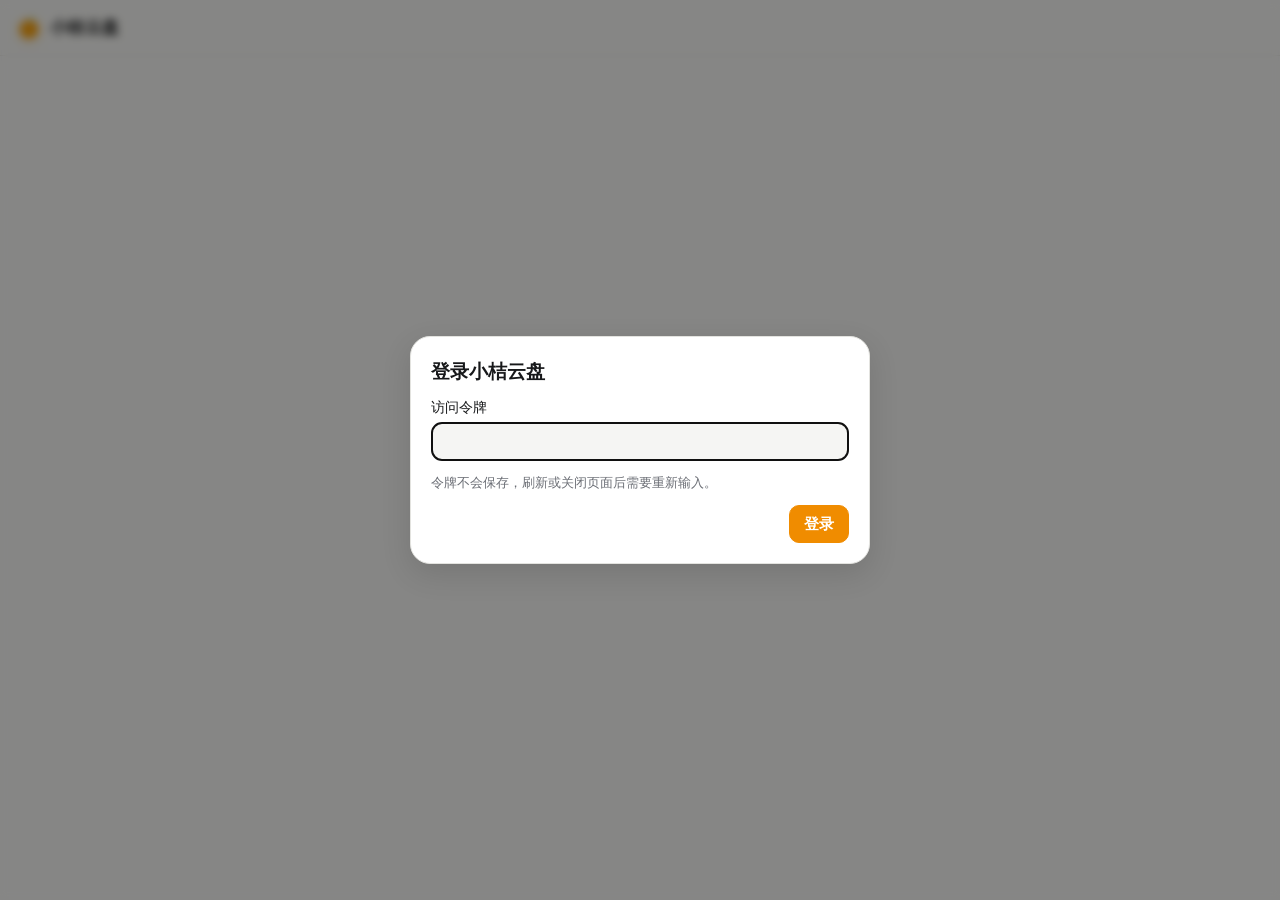
<file: web/index.html>
<!doctype html>
<html lang="zh-CN">
<head>
  <meta charset="utf-8">
  <meta name="viewport" content="width=device-width, initial-scale=1, viewport-fit=cover">
  <title>小桔云盘</title>
  <!-- 加到主屏幕：像 App 一样全屏打开（Safari 分享 → 添加到主屏幕） -->
  <link rel="manifest" href="manifest.webmanifest">
  <link rel="apple-touch-icon" href="icons/icon-180.png">
  <meta name="apple-mobile-web-app-capable" content="yes">
  <meta name="mobile-web-app-capable" content="yes">
  <meta name="apple-mobile-web-app-title" content="小桔云盘">
  <meta name="apple-mobile-web-app-status-bar-style" content="black-translucent">
  <meta name="theme-color" content="#0a0a0b" media="(prefers-color-scheme: dark)">
  <meta name="theme-color" content="#f5f5f3" media="(prefers-color-scheme: light)">
  <link rel="icon" href="data:image/svg+xml,%3Csvg xmlns='http://www.w3.org/2000/svg' viewBox='0 0 32 32'%3E%3Ccircle cx='16' cy='17' r='12' fill='%23f59e0b'/%3E%3Cpath d='M16 5c2-3 6-3 7-1-3 0-5 1-7 1z' fill='%2316a34a'/%3E%3C/svg%3E">
  <link rel="stylesheet" href="style.css?v=10">
  <script src="config.js?v=10"></script>
  <script src="app.js?v=12" defer></script>
</head>
<body>
  <div id="page-progress" class="page-progress" hidden><i></i></div>
  <div id="update-bar" class="update-bar" role="status" hidden>
    <span>网页有新版本，刷新后才能正常使用</span>
    <button id="update-btn" type="button" class="primary">刷新</button>
  </div>
  <header class="topbar">
    <a class="brand" href="#/" aria-label="小桔云盘首页">
      <svg class="logo" viewBox="0 0 32 32" aria-hidden="true"><circle cx="16" cy="17.5" r="11.5" fill="#f59e0b"/><path d="M16 6c1.6-2.6 5.4-3.2 7.2-1.4-2.8.2-5 .9-7.2 1.4z" fill="#22c55e"/><circle cx="12" cy="14" r="2.2" fill="#fff" opacity=".35"/></svg>
      <span>小桔云盘</span>
    </a>
    <div class="topbar-right">
      <button id="backup-dot" class="backup-dot" type="button" hidden aria-label="备份状态"><i></i><span class="label"></span></button>
      <button id="menu-btn" class="avatar" type="button" hidden aria-label="菜单" aria-haspopup="menu" aria-expanded="false"></button>
    </div>
  </header>
  <div id="menu" class="menu" role="menu" hidden>
    <button type="button" role="menuitem" data-act="backup" data-icon="cloud">备份状态</button>
    <button type="button" role="menuitem" data-act="trash" data-icon="trash">回收站</button>
    <button type="button" role="menuitem" data-act="duplicates" data-icon="copy">重复文件</button>
    <button type="button" role="menuitem" data-act="shares" data-icon="link">分享的链接</button>
    <button type="button" role="menuitem" data-act="agents" data-icon="bot" id="menu-agents">AI 助手<span id="agents-badge" class="count-badge" hidden></span></button>
    <button type="button" role="menuitem" data-act="gdrive" data-icon="cloud">谷歌云盘同步</button>
    <button type="button" role="menuitem" data-act="security" data-icon="shield">登录安全</button>
    <button type="button" role="menuitem" data-act="shortcuts" data-icon="bolt">快捷指令批量备份</button>
    <button type="button" role="menuitem" data-act="restore" data-icon="download">恢复到手机</button>
    <button type="button" role="menuitem" data-act="install" data-icon="phone" id="menu-install">添加到主屏幕</button>
    <hr>
    <button type="button" role="menuitem" data-act="logout" data-icon="logout" class="danger">退出登录</button>
  </div>

  <main id="app" hidden>
    <div class="toolbar">
      <nav id="crumbs" class="crumbs" aria-label="当前位置"></nav>
      <div class="tools">
        <button id="select-btn" type="button" class="tool">选择</button>
        <div id="view-toggle" class="view-toggle" role="group" aria-label="显示方式">
          <button type="button" data-view="grid" title="网格" aria-label="网格"><svg viewBox="0 0 20 20" fill="currentColor"><rect x="3" y="3" width="6" height="6" rx="1.2"/><rect x="11" y="3" width="6" height="6" rx="1.2"/><rect x="3" y="11" width="6" height="6" rx="1.2"/><rect x="11" y="11" width="6" height="6" rx="1.2"/></svg></button>
          <button type="button" data-view="list" title="列表" aria-label="列表"><svg viewBox="0 0 20 20" fill="none" stroke="currentColor" stroke-width="1.8" stroke-linecap="round"><path d="M4 5h12M4 10h12M4 15h12"/></svg></button>
        </div>
        <button id="folder-menu-btn" type="button" class="tool icon" hidden aria-label="文件夹操作" data-icon="more"></button>
      </div>
    </div>

    <header class="album-head">
      <h1 id="album-title">全部文件</h1>
      <p id="stats" class="stats" hidden></p>
    </header>

    <div id="private-bar" class="private-bar" hidden>
      <span data-icon="lock"></span>
      <span class="text">私密相册，照片已遮住</span>
      <button id="unlock-btn" type="button" class="primary small">解锁查看</button>
    </div>

    <p id="picking" class="picking" role="status" hidden>
      <span class="spinner" aria-hidden="true"></span><b>iPhone 正在准备选中的照片</b> <span id="picking-time"></span><br>
      <small>要把每张照片准备好（必要时转换格式、从 iCloud 下载原图）才交给网页，选得越多越久。请别锁屏或切走；一次选 100 张左右最顺。点这里可以先收起。</small>
    </p>

    <section id="uploads" class="uploads" hidden>
      <p id="upload-summary" class="usummary"></p>
      <div id="upload-rows"></div>
      <div class="upload-actions">
        <button id="upload-more" type="button" class="primary" hidden>继续选下一批照片</button>
        <button id="upload-close" type="button" class="ghost" hidden>收起</button>
      </div>
    </section>

    <div id="drop" class="listing">
      <section id="albums" class="albums" hidden></section>
      <h2 id="others-title" class="section-title" hidden>其他文件</h2>
      <table id="list-table" hidden>
        <thead>
          <tr><th>名称</th><th class="size">大小</th><th class="date">时间</th></tr>
        </thead>
        <tbody id="rows"></tbody>
      </table>
      <div id="grid" class="grid" hidden></div>
      <p id="empty" class="empty" hidden>这里还没有文件，点右下角的 ＋ 上传。</p>
    </div>
  </main>

  <div id="scrubber" class="scrubber" hidden aria-hidden="true"><i class="handle"></i><b class="bubble"></b></div>

  <button id="fab" class="fab" type="button" hidden aria-label="上传或新建" data-icon="plus"></button>
  <div id="sheet" class="sheet" hidden>
    <div class="sheet-panel" role="menu">
      <label class="sheet-item" role="menuitem"><span data-icon="image"></span><span class="txt"><b>上传照片和视频</b><small id="sheet-media-hint">传过的自动跳过</small></span>
        <input id="album-input" type="file" multiple accept="image/*,video/*" hidden></label>
      <label class="sheet-item" role="menuitem"><span data-icon="upload"></span><span class="txt"><b>上传文件</b><small>放进当前文件夹</small></span>
        <input id="file-input" type="file" multiple hidden></label>
      <button type="button" class="sheet-item" role="menuitem" data-act="mkdir"><span data-icon="folder-plus"></span><span class="txt"><b>新建文件夹</b></span></button>
      <button type="button" class="sheet-item" role="menuitem" data-act="shortcuts"><span data-icon="bolt"></span><span class="txt"><b>用快捷指令批量备份</b><small>几百上千张、每天自动备份</small></span></button>
      <button type="button" class="sheet-cancel" data-act="cancel">取消</button>
    </div>
  </div>

  <div id="selbar" class="selbar" hidden>
    <div class="selbar-top">
      <button id="sel-cancel" type="button" class="ghost">取消</button>
      <b id="sel-count">选择项目</b>
      <button id="sel-all" type="button" class="ghost">全选</button>
    </div>
    <div class="selbar-actions">
      <button id="sel-download" type="button" data-icon="download">下载</button>
      <button id="sel-share" type="button" data-icon="share">分享</button>
      <button id="sel-move" type="button" data-icon="move">移动</button>
      <button id="sel-delete" type="button" class="danger" data-icon="trash">删除</button>
    </div>
  </div>

  <dialog id="login">
    <div class="login-progress" aria-hidden="true"><i></i></div>
    <ol id="login-steps" class="login-steps" hidden aria-label="登录步骤"></ol>
    <form method="dialog" id="login-form">
      <h2>登录小桔云盘</h2>
      <label id="api-field" hidden>服务端地址
        <input name="api" type="url" required placeholder="https://xxx-xiaoju-cloud.hf.space">
      </label>
      <label>访问令牌
        <input name="token" type="password" required autocomplete="off" autocapitalize="off" spellcheck="false">
      </label>
      <p id="login-hint" class="hint">令牌不会保存，刷新或关闭页面后需要重新输入。</p>
      <p id="login-update" class="update-hint" hidden>网页有新版本，<button id="login-update-btn" type="button" class="link">点这里刷新</button></p>
      <p id="login-error" class="error" hidden></p>
      <div class="dialog-actions">
        <button id="login-btn" type="submit" class="primary"><span class="spinner" aria-hidden="true"></span><span class="label">登录</span></button>
      </div>
    </form>

    <!-- 第二步：令牌正确后刷脸 / 指纹 -->
    <section id="face-step" class="face-step" hidden>
      <div class="scan" aria-hidden="true">
        <svg viewBox="0 0 132 132" fill="none" stroke="currentColor" stroke-width="3" stroke-linecap="round" stroke-linejoin="round">
          <path d="M8 34V18a10 10 0 0 1 10-10h16M98 8h16a10 10 0 0 1 10 10v16M124 98v16a10 10 0 0 1-10 10H98M34 124H18a10 10 0 0 1-10-10V98"/>
          <path d="M46 50v8M86 50v8M66 52v20h-6M50 88c9 8 23 8 32 0"/>
        </svg>
      </div>
      <h2>刷脸解锁</h2>
      <p id="face-hint" class="hint">令牌正确。请用这台设备的 Face ID / 指纹完成验证。</p>
      <p id="face-error" class="error" hidden></p>
      <button id="face-btn" type="button" class="primary wide"><span class="spinner" aria-hidden="true"></span><span class="label">使用 Face ID / 指纹解锁</span></button>
      <details id="face-add" class="face-add">
        <summary>这台设备还没注册？</summary>
        <p class="hint">在已经登录的设备上点右上角头像 →「登录安全」，生成一个添加码，在这里输入后注册本机。</p>
        <div class="row">
          <input id="add-code" maxlength="8" autocomplete="off" autocapitalize="characters" spellcheck="false" placeholder="8 位添加码" aria-label="添加码">
          <button id="face-register-btn" type="button"><span class="spinner" aria-hidden="true"></span><span class="label">注册本机</span></button>
        </div>
      </details>
      <details id="face-recovery" class="face-add" hidden>
        <summary>刷脸设备丢了？用恢复码代替这一步</summary>
        <p class="hint">每个恢复码只能用一次。登录后记得给本机重新开启刷脸。</p>
        <div class="row">
          <input id="face-recovery-code" maxlength="9" autocomplete="off" autocapitalize="off" spellcheck="false" placeholder="xxxx-xxxx" aria-label="恢复码">
          <button id="face-recovery-btn" type="button"><span class="spinner" aria-hidden="true"></span><span class="label">使用恢复码</span></button>
        </div>
      </details>
      <button id="face-back" type="button" class="link">← 换个令牌</button>
    </section>
  </dialog>

  <!-- 安全设置：管理 Face ID / 指纹设备和格子口令 -->
  <dialog id="security">
    <h2>Face ID / 指纹</h2>
    <p id="sec-hint" class="hint"></p>
    <ul id="sec-list" class="sec-list"></ul>
    <p id="sec-code-box" class="sec-code" hidden></p>
    <div class="dialog-actions wrap">
      <button id="sec-register" type="button" class="primary"><span class="spinner" aria-hidden="true"></span><span class="label">在本机开启 Face ID / 指纹</span></button>
      <button id="sec-code" type="button">给新设备生成添加码</button>
    </div>

    <section id="grid-sec" class="grid-sec" hidden>
      <h2>格子口令</h2>
      <p id="grid-sec-hint" class="hint"></p>
      <div id="grid-sec-body"></div>
      <div id="grid-sec-actions" class="dialog-actions wrap">
        <button id="grid-sec-enable" type="button" class="primary">开启格子口令</button>
        <button id="grid-sec-disable" type="button" class="danger">关闭格子口令</button>
      </div>
    </section>

    <div class="dialog-actions sec-footer">
      <button id="sec-close" type="button" class="ghost">关闭</button>
    </div>
  </dialog>

  <!-- 快捷指令批量备份 -->
  <dialog id="shortcuts">
    <h2>快捷指令批量备份</h2>
    <p class="hint">用 iPhone「快捷指令」把照片、视频传进网盘，传过的自动跳过、断了能接着传：「备份照片」一次传几百上千张（隐藏的照片、整个相册），「自动备份新照片」每天自动传新拍的，「分享到小桔云盘」在分享菜单里传几张。</p>
    <div id="shortcut-box"></div>
    <div class="dialog-actions sec-footer"><button type="button" class="ghost" data-close>关闭</button></div>
  </dialog>

  <!-- 恢复到手机：给小桔备份 App 一个 24 小时有效的恢复凭证 -->
  <dialog id="restore-dlg">
    <h2>恢复到手机</h2>
    <p class="hint">换新手机或误删后，用小桔备份 App 把网盘里的「相册」「隐藏相册」存回照片 App，「手机数据」里的通讯录导回通讯录。先确认是你本人，再跳到 App（凭证 24 小时有效，只能下载这三个文件夹）。请在 iPhone 上、装了小桔备份 App 的手机里打开。</p>
    <div id="restore-body"></div>
    <div class="dialog-actions sec-footer"><button type="button" class="ghost" data-close>关闭</button></div>
  </dialog>

  <!-- 备份状态：双备份（两个 Telegram 账号）+ 手机上的照片备份到哪了 -->
  <dialog id="backup-dlg">
    <h2>备份状态</h2>
    <div id="backup-body" class="backup-body"></div>
    <div class="dialog-actions sec-footer">
      <button type="button" class="ghost" data-act="shortcuts">快捷指令</button>
      <button type="button" class="ghost" data-close>关闭</button>
    </div>
  </dialog>

  <!-- 回收站 -->
  <dialog id="trash-dlg">
    <h2>回收站</h2>
    <p class="hint">删除的文件先放在这里，可以恢复；放满 30 天自动永久删除。永久删除后两个 Telegram 频道里的数据也一起删掉，无法恢复。</p>
    <div id="trash-selbar" class="trash-selbar" hidden>
      <button id="trash-sel-all" type="button" class="ghost small">全选</button>
      <span id="trash-sel-count" class="hint">点一行勾选</span>
      <button id="trash-restore-sel" type="button" class="small" data-icon="restore" disabled>恢复所选</button>
      <button id="trash-purge-sel" type="button" class="small danger" disabled>永久删除所选</button>
    </div>
    <ul id="trash-list" class="trash-list"></ul>
    <div class="dialog-actions sec-footer">
      <button id="trash-empty" type="button" class="danger">清空回收站</button>
      <button type="button" class="ghost" data-close>关闭</button>
    </div>
  </dialog>

  <!-- 重复文件：内容完全一样的，每组留一个 -->
  <dialog id="dup-dlg">
    <h2>重复文件</h2>
    <p id="dup-hint" class="hint">内容完全一样的文件（改过名、在不同文件夹里的也算）。每组点一下要留的那个，其余移进回收站，可以撤销。</p>
    <div id="dup-list" class="dup-list"></div>
    <div class="dialog-actions sec-footer">
      <button id="dup-clean" type="button" class="danger" disabled>删掉多余的</button>
      <button type="button" class="ghost" data-close>关闭</button>
    </div>
  </dialog>

  <!-- 分享：生成链接，知道链接的人不用登录就能看 -->
  <dialog id="share-dlg">
    <h2 id="share-title">分享</h2>
    <div id="share-form">
      <p class="hint">知道链接的人不用登录就能看（文件夹连同子文件夹），能看大图、播放视频和下载；随时可以在头像菜单的“分享的链接”里撤销。</p>
      <p id="share-private-note" class="hint warn" hidden>这是私密相册里的内容，打开链接的人不用验证就能看。</p>
      <label class="field">有效期
        <select id="share-expiry">
          <option value="1">1 天</option>
          <option value="7" selected>7 天</option>
          <option value="30">30 天</option>
          <option value="0">永久有效</option>
        </select>
      </label>
      <label class="field">密码（可以不填）
        <input id="share-password" type="text" autocomplete="off" maxlength="64" placeholder="不填就不用密码">
      </label>
      <div class="dialog-actions">
        <button type="button" class="ghost" data-close>取消</button>
        <button id="share-create" type="button" class="primary"><span class="spinner" aria-hidden="true"></span><span class="label">生成链接</span></button>
      </div>
    </div>
    <div id="share-result" hidden>
      <p id="share-meta" class="hint"></p>
      <input id="share-url" class="share-url" type="text" readonly>
      <div class="dialog-actions">
        <button type="button" class="ghost" data-close>完成</button>
        <button id="share-native" type="button" hidden>发送…</button>
        <button id="share-copy" type="button" class="primary">复制链接</button>
      </div>
    </div>
  </dialog>

  <!-- 分享的链接：复制、撤销 -->
  <dialog id="shares-dlg">
    <h2>分享的链接</h2>
    <ul id="shares-list" class="trash-list"></ul>
    <div class="dialog-actions"><button type="button" class="ghost" data-close>关闭</button></div>
  </dialog>

  <!-- AI 助手：给 AI agent 发令牌（REST / MCP），批准危险操作，看操作记录、一键撤销 -->
  <dialog id="agents-dlg" class="agents-dlg">
    <h2>AI 助手</h2>
    <div id="agents-body"></div>
  </dialog>

  <dialog id="gdrive-dlg" class="agents-dlg">
    <h2>谷歌云盘同步</h2>
    <div id="gdrive-body"></div>
  </dialog>

  <!-- AI 上传链接（在「AI 助手」里打开）：给 AI agent 一个链接，打开就能往一个文件夹里传文件 -->
  <dialog id="drops-dlg">
    <h2>AI 上传链接</h2>
    <p class="hint">把链接发给 AI agent（或别人）：浏览器打开是上传页面，agent 用 curl 直接传，打开链接就有用法说明。只能往一个文件夹里传，看不到网盘里的其他东西；随时可以撤销。</p>
    <label class="field">备注（可以不填）
      <input id="drop-name" type="text" autocomplete="off" maxlength="100" placeholder="比如：给 Claude 用">
    </label>
    <label class="field">传到
      <select id="drop-folder"></select>
    </label>
    <label class="field">有效期
      <select id="drop-expiry">
        <option value="1">1 天</option>
        <option value="7">7 天</option>
        <option value="30">30 天</option>
        <option value="0" selected>永久有效</option>
      </select>
    </label>
    <div class="dialog-actions">
      <button id="drop-create" type="button" class="primary"><span class="spinner" aria-hidden="true"></span><span class="label">生成链接</span></button>
    </div>
    <div id="drop-result" hidden>
      <input id="drop-url" class="share-url" type="text" readonly>
      <div class="dialog-actions">
        <button id="drop-copy-prompt" type="button">复制给 AI 的说明</button>
        <button id="drop-copy" type="button" class="primary">复制链接</button>
      </div>
    </div>
    <ul id="drops-list" class="trash-list"></ul>
    <div class="dialog-actions"><button type="button" class="ghost" data-close>关闭</button></div>
  </dialog>

  <!-- 移动到… -->
  <dialog id="move-dlg">
    <h2 id="move-title">移动到</h2>
    <nav id="move-crumbs" class="crumbs"></nav>
    <ul id="move-list" class="move-list"></ul>
    <div class="dialog-actions">
      <button type="button" class="ghost" data-close>取消</button>
      <button id="move-here" type="button" class="primary">移到这里</button>
    </div>
  </dialog>

  <!-- 文件夹操作（⋯） -->
  <dialog id="folder-dlg" class="action-dlg">
    <h2 id="folder-dlg-title"></h2>
    <div class="action-list">
      <button type="button" data-act="rename" data-icon="edit">重命名</button>
      <button type="button" data-act="private" data-icon="lock"><span class="label">设为私密</span></button>
      <button type="button" data-act="share" data-icon="share">分享…</button>
      <button type="button" data-act="move" data-icon="move">移动到…</button>
      <button type="button" data-act="delete" data-icon="trash" class="danger">删除文件夹</button>
    </div>
    <div class="dialog-actions"><button type="button" class="ghost" data-close>取消</button></div>
  </dialog>

  <!-- 解锁私密相册：刷脸 -->
  <dialog id="unlock-dlg" class="unlock-dlg">
    <div class="unlock-icon" data-icon="lock"></div>
    <h2>解锁私密相册</h2>
    <p class="hint">用这台设备的 Face ID / 指纹验证后显示照片。切到别的 App 或锁屏后会重新遮住。</p>
    <p id="unlock-error" class="error" hidden></p>
    <div class="dialog-actions">
      <button type="button" class="ghost" data-close>取消</button>
      <button id="unlock-face" type="button" class="primary"><span class="spinner" aria-hidden="true"></span><span class="label">使用 Face ID / 指纹</span></button>
    </div>
  </dialog>

  <!-- 看照片、视频时随机弹出的格子口令（不能关掉跳过） -->
  <dialog id="grid-gate" class="grid-gate" aria-label="格子口令验证">
    <div id="grid-gate-quiz"></div>
  </dialog>

  <!-- 看照片、视频：左右滑动切换，双指 / 双击缩放，下滑关闭 -->
  <dialog id="viewer" class="viewer" aria-label="查看照片和视频">
    <div id="vw-stage" class="vw-stage">
      <div id="vw-track" class="vw-track"></div>
    </div>
    <div class="vw-bar">
      <button id="vw-close" type="button" class="vw-btn" aria-label="关闭"><svg viewBox="0 0 20 20" fill="none" stroke="currentColor" stroke-width="2" stroke-linecap="round"><path d="M5 5l10 10M15 5L5 15"/></svg></button>
      <div class="vw-title"><b id="vw-name"></b><small id="vw-count"></small></div>
      <button id="vw-share" type="button" class="vw-btn" aria-label="分享"><svg viewBox="0 0 20 20" fill="none" stroke="currentColor" stroke-width="1.8" stroke-linecap="round" stroke-linejoin="round"><path d="M10 12.5V3M6.5 6.5L10 3l3.5 3.5M6 9.5H5a1.5 1.5 0 0 0-1.5 1.5v5A1.5 1.5 0 0 0 5 17.5h10a1.5 1.5 0 0 0 1.5-1.5v-5A1.5 1.5 0 0 0 15 9.5h-1"/></svg></button>
      <button id="vw-download" type="button" class="vw-btn" aria-label="下载"><svg viewBox="0 0 20 20" fill="none" stroke="currentColor" stroke-width="1.8" stroke-linecap="round" stroke-linejoin="round"><path d="M10 3v10M5.5 8.5L10 13l4.5-4.5M4 16.5h12"/></svg></button>
      <button id="vw-delete" type="button" class="vw-btn" aria-label="删除"><svg viewBox="0 0 20 20" fill="none" stroke="currentColor" stroke-width="1.8" stroke-linecap="round" stroke-linejoin="round"><path d="M3.5 5.5h13M8 5.5V3.8h4v1.7M5.5 5.5l.8 11h7.4l.8-11M8.5 8.5v5M11.5 8.5v5"/></svg></button>
    </div>
    <button id="vw-prev" type="button" class="vw-nav prev" aria-label="上一张"><svg viewBox="0 0 20 20" fill="none" stroke="currentColor" stroke-width="2" stroke-linecap="round" stroke-linejoin="round"><path d="M12.5 4L6.5 10l6 6"/></svg></button>
    <button id="vw-next" type="button" class="vw-nav next" aria-label="下一张"><svg viewBox="0 0 20 20" fill="none" stroke="currentColor" stroke-width="2" stroke-linecap="round" stroke-linejoin="round"><path d="M7.5 4l6 6-6 6"/></svg></button>
  </dialog>

  <dialog id="preview" class="preview">
    <div class="preview-head">
      <span id="preview-title"></span>
      <button id="preview-close" type="button" class="ghost">关闭</button>
    </div>
    <div id="preview-body" class="preview-body"></div>
  </dialog>

  <div id="toast" class="toast" role="status" hidden><span class="msg"></span><button type="button" class="toast-act" hidden></button></div>
</body>
</html>
</file>
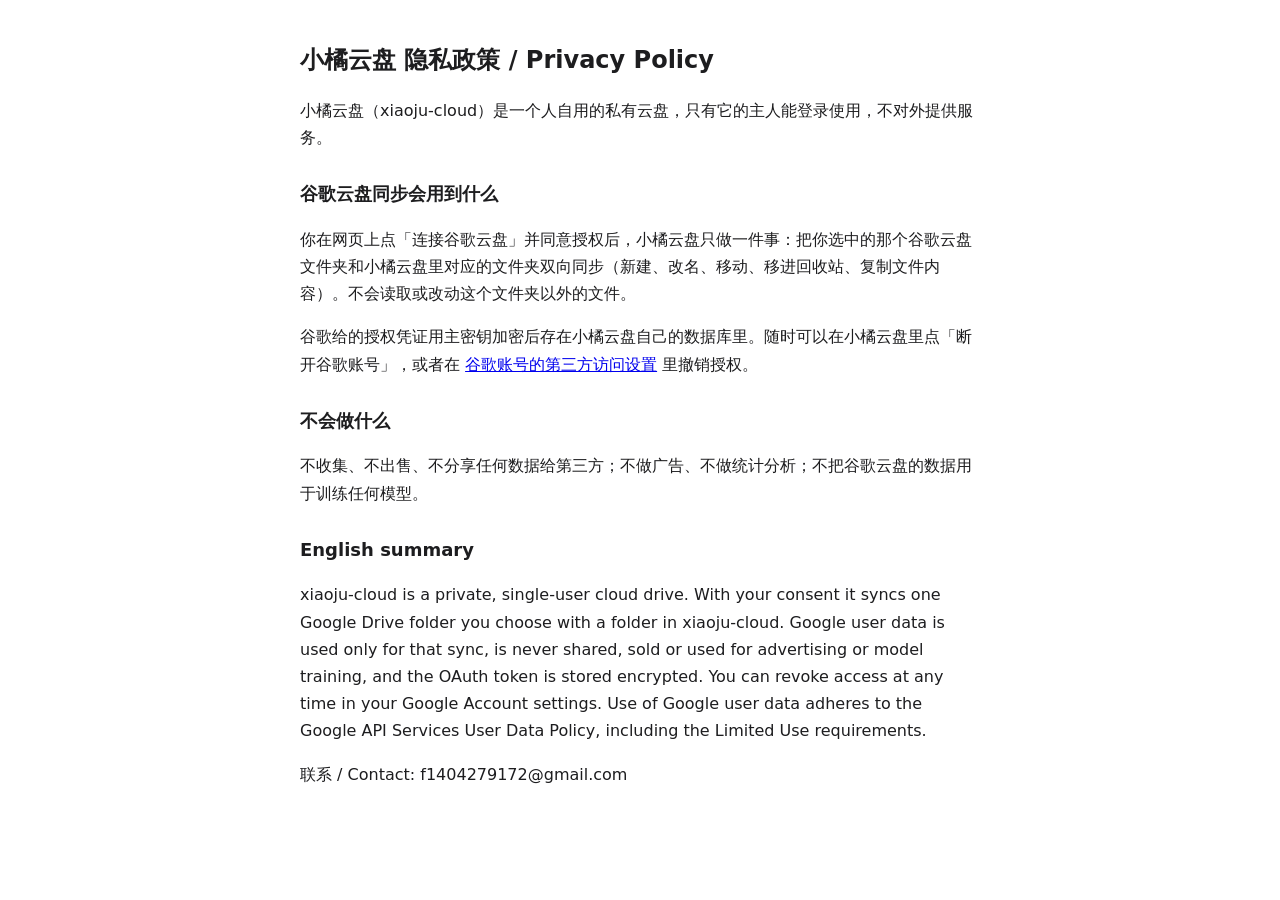
<file: web/privacy.html>
<!doctype html>
<html lang="zh">
<head>
<meta charset="utf-8">
<meta name="viewport" content="width=device-width,initial-scale=1">
<title>小橘云盘 · 隐私政策</title>
<style>
  body { font: 16px/1.7 -apple-system, system-ui, sans-serif; max-width: 680px; margin: 0 auto; padding: 24px 16px; color: #1d1d1f; background: #fff; }
  @media (prefers-color-scheme: dark) { body { color: #e8e8ea; background: #0f1115; } a { color: #8ab4f8; } }
  h1 { font-size: 24px; } h2 { font-size: 18px; margin-top: 28px; }
</style>
</head>
<body>
<h1>小橘云盘 隐私政策 / Privacy Policy</h1>
<p>小橘云盘（xiaoju-cloud）是一个人自用的私有云盘，只有它的主人能登录使用，不对外提供服务。</p>

<h2>谷歌云盘同步会用到什么</h2>
<p>你在网页上点「连接谷歌云盘」并同意授权后，小橘云盘只做一件事：把你选中的那个谷歌云盘文件夹和小橘云盘里对应的文件夹双向同步（新建、改名、移动、移进回收站、复制文件内容）。不会读取或改动这个文件夹以外的文件。</p>
<p>谷歌给的授权凭证用主密钥加密后存在小橘云盘自己的数据库里。随时可以在小橘云盘里点「断开谷歌账号」，或者在 <a href="https://myaccount.google.com/permissions">谷歌账号的第三方访问设置</a> 里撤销授权。</p>

<h2>不会做什么</h2>
<p>不收集、不出售、不分享任何数据给第三方；不做广告、不做统计分析；不把谷歌云盘的数据用于训练任何模型。</p>

<h2>English summary</h2>
<p>xiaoju-cloud is a private, single-user cloud drive. With your consent it syncs one Google Drive folder you choose with a folder in xiaoju-cloud. Google user data is used only for that sync, is never shared, sold or used for advertising or model training, and the OAuth token is stored encrypted. You can revoke access at any time in your Google Account settings. Use of Google user data adheres to the Google API Services User Data Policy, including the Limited Use requirements.</p>

<p>联系 / Contact: f1404279172@gmail.com</p>
</body>
</html>
</file>
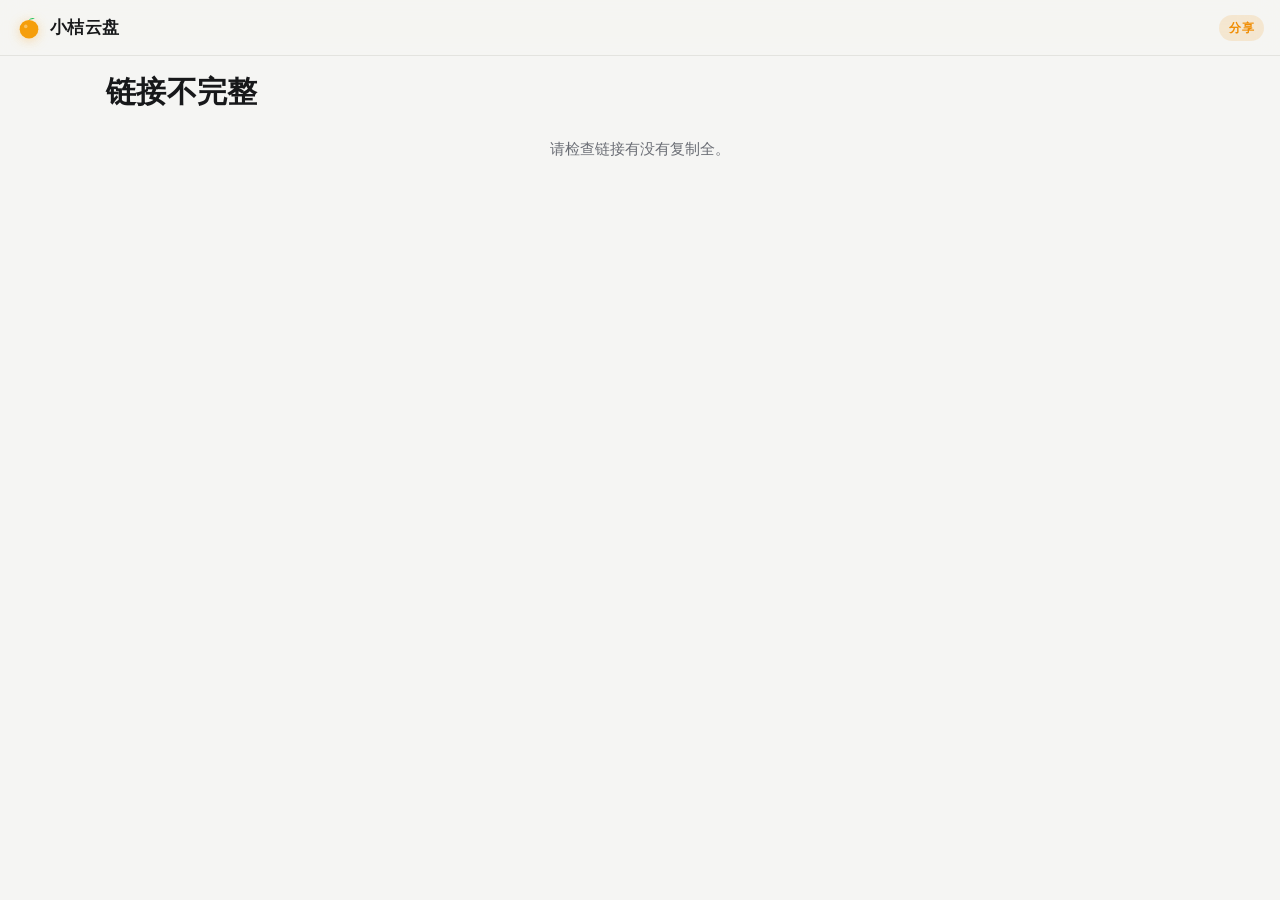
<file: web/share.html>
<!doctype html>
<html lang="zh-CN">
<head>
  <meta charset="utf-8">
  <meta name="viewport" content="width=device-width, initial-scale=1, viewport-fit=cover">
  <meta name="robots" content="noindex">
  <title>小桔云盘 · 分享</title>
  <link rel="icon" href="data:image/svg+xml,%3Csvg xmlns='http://www.w3.org/2000/svg' viewBox='0 0 32 32'%3E%3Ccircle cx='16' cy='17' r='12' fill='%23f59e0b'/%3E%3Cpath d='M16 5c2-3 6-3 7-1-3 0-5 1-7 1z' fill='%2316a34a'/%3E%3C/svg%3E">
  <link rel="stylesheet" href="style.css?v=11">
  <script src="config.js?v=11"></script>
  <script src="share.js?v=11" defer></script>
</head>
<body class="share-page">
  <header class="topbar">
    <span class="brand">
      <svg class="logo" viewBox="0 0 32 32" aria-hidden="true"><circle cx="16" cy="17.5" r="11.5" fill="#f59e0b"/><path d="M16 6c1.6-2.6 5.4-3.2 7.2-1.4-2.8.2-5 .9-7.2 1.4z" fill="#22c55e"/><circle cx="12" cy="14" r="2.2" fill="#fff" opacity=".35"/></svg>
      <span>小桔云盘</span>
    </span>
    <span class="share-tag">分享</span>
  </header>

  <main class="share-main">
    <nav id="sh-crumbs" class="crumbs" hidden></nav>
    <div class="album-head">
      <h1 id="sh-title">正在打开…</h1>
      <p id="sh-meta" class="stats"></p>
    </div>

    <form id="sh-pass" class="sh-pass" hidden>
      <p class="hint">这个分享设了密码</p>
      <input id="sh-password" type="password" autocomplete="off" placeholder="输入密码" required>
      <p id="sh-pass-error" class="error" hidden></p>
      <button type="submit" class="primary">打开</button>
    </form>

    <p id="sh-msg" class="sh-msg" hidden></p>
    <div id="sh-albums" class="albums" hidden></div>
    <div id="sh-grid" class="grid" hidden></div>
    <ul id="sh-files" class="trash-list" hidden></ul>
  </main>

  <!-- 看大图、播放视频：左右滑动或点两边换下一个 -->
  <dialog id="sh-viewer" class="sh-viewer" aria-label="查看">
    <div class="sh-bar">
      <button id="sh-close" type="button" class="vw-btn" aria-label="关闭"><svg viewBox="0 0 20 20" fill="none" stroke="currentColor" stroke-width="2" stroke-linecap="round"><path d="M5 5l10 10M15 5L5 15"/></svg></button>
      <div class="vw-title"><b id="sh-vname"></b><small id="sh-vcount"></small></div>
      <a id="sh-download" class="vw-btn" aria-label="下载" download><svg viewBox="0 0 20 20" fill="none" stroke="currentColor" stroke-width="1.8" stroke-linecap="round" stroke-linejoin="round"><path d="M10 3v10M5.5 8.5L10 13l4.5-4.5M4 16.5h12"/></svg></a>
    </div>
    <div id="sh-stage" class="sh-stage"></div>
    <button id="sh-prev" type="button" class="sh-nav prev" aria-label="上一个"><svg viewBox="0 0 20 20" fill="none" stroke="currentColor" stroke-width="2" stroke-linecap="round" stroke-linejoin="round"><path d="M12.5 4L6.5 10l6 6"/></svg></button>
    <button id="sh-next" type="button" class="sh-nav next" aria-label="下一个"><svg viewBox="0 0 20 20" fill="none" stroke="currentColor" stroke-width="2" stroke-linecap="round" stroke-linejoin="round"><path d="M7.5 4l6 6-6 6"/></svg></button>
  </dialog>
</body>
</html>
</file>
<file: web/style.css>
:root {
  --bg: #f5f5f3;
  --surface: #ffffff;
  --surface-2: #efefec;
  --text: #17181a;
  --muted: #6b6e75;
  --border: #e3e3df;
  --hover: #ececea;
  --accent: #f08c00;
  --accent-text: #ffffff;
  --accent-soft: rgb(240 140 0 / 0.12);
  --danger: #d9480f;
  --ok: #16a34a;
  --bar: #f08c00;
  --glass: rgb(245 245 243 / 0.78);
  --shadow: 0 10px 30px rgb(0 0 0 / 0.12);
  --topbar-h: 56px;
  color-scheme: light;
}
@media (prefers-color-scheme: dark) {
  :root {
    --bg: #0a0a0b;
    --surface: #151517;
    --surface-2: #1d1d20;
    --text: #f2f2f0;
    --muted: #8d8d93;
    --border: #26262a;
    --hover: #202024;
    --accent: #ff9f0a;
    --accent-text: #1a1206;
    --accent-soft: rgb(255 159 10 / 0.14);
    --danger: #ff7a45;
    --ok: #30d158;
    --bar: #ff9f0a;
    --glass: rgb(10 10 11 / 0.72);
    --shadow: 0 14px 40px rgb(0 0 0 / 0.6);
    color-scheme: dark;
  }
}

* { box-sizing: border-box; }
[hidden] { display: none !important; }
body {
  margin: 0;
  background: var(--bg);
  color: var(--text);
  font: 15px/1.5 -apple-system, BlinkMacSystemFont, "SF Pro Text", system-ui, "PingFang SC", "Microsoft YaHei", sans-serif;
  -webkit-font-smoothing: antialiased;
  -webkit-tap-highlight-color: transparent;
}
button, .button {
  font: inherit;
  border: 1px solid var(--border);
  background: var(--surface);
  color: var(--text);
  padding: 7px 14px;
  border-radius: 10px;
  cursor: pointer;
  white-space: nowrap;
}
button:hover, .button:hover { background: var(--hover); }
button.primary, .button.primary { background: var(--accent); border-color: var(--accent); color: var(--accent-text); font-weight: 600; }
button.primary:hover, .button.primary:hover { filter: brightness(1.05); }
button.ghost { border-color: transparent; background: transparent; }
button.ghost:hover { background: var(--hover); }
button.link { border: 0; background: none; padding: 4px 6px; color: var(--muted); }
button.link:hover { color: var(--text); background: var(--hover); }
button.link.danger:hover { color: var(--danger); }
button.small { display: inline-flex; align-items: center; gap: 4px; padding: 4px 10px; font-size: 13px; border-radius: 8px; }
button.small .ic { width: 15px; height: 15px; }
button.danger { color: var(--danger); }
input {
  font: inherit;
  width: 100%;
  padding: 8px 10px;
  margin-top: 4px;
  border: 1px solid var(--border);
  border-radius: 10px;
  background: var(--bg);
  color: var(--text);
}
.ic { width: 20px; height: 20px; flex: none; }

/* ---------- 顶栏：毛玻璃，滚动时浮在内容上 ---------- */
.topbar {
  position: sticky;
  top: 0;
  z-index: 30;
  display: flex;
  align-items: center;
  justify-content: space-between;
  height: calc(var(--topbar-h) + env(safe-area-inset-top));
  padding: 0 16px; /* 老浏览器（Firefox 68 不认 max()）用这个，新浏览器用下面那条 */
  padding: env(safe-area-inset-top) max(16px, env(safe-area-inset-right)) 0 max(16px, env(safe-area-inset-left));
  background: var(--glass);
  -webkit-backdrop-filter: saturate(1.8) blur(20px);
  backdrop-filter: saturate(1.8) blur(20px);
  border-bottom: 0.5px solid var(--border);
}
.brand { display: flex; align-items: center; gap: 8px; font-weight: 700; font-size: 17px; letter-spacing: 0.02em; color: var(--text); text-decoration: none; }
.brand .logo { width: 26px; height: 26px; filter: drop-shadow(0 2px 6px rgb(245 158 11 / 0.35)); }
.topbar-right { display: flex; align-items: center; gap: 8px; min-width: 0; }

/* 备份状态小圆点：绿色已双备份、橙色备份中、红色异常 */
.backup-dot {
  display: inline-flex;
  align-items: center;
  gap: 7px;
  padding: 5px 10px;
  border: 0;
  border-radius: 999px;
  background: var(--hover);
  color: var(--muted);
  font-size: 12px;
}
.backup-dot i { width: 8px; height: 8px; border-radius: 50%; background: var(--muted); }
.backup-dot.ok i { background: var(--ok); box-shadow: 0 0 8px var(--ok); }
.backup-dot.busy i { background: var(--accent); box-shadow: 0 0 8px var(--accent); animation: gq-pulse 1.4s ease-in-out infinite; }
.backup-dot.bad { color: var(--danger); }
.backup-dot.bad i { background: var(--danger); box-shadow: 0 0 8px var(--danger); }
.avatar {
  display: grid;
  place-items: center;
  width: 36px;
  height: 36px;
  padding: 0;
  border: 0;
  border-radius: 50%;
  background: linear-gradient(145deg, var(--accent), #f5b342);
  color: #fff;
}
.avatar:hover, .avatar[aria-expanded="true"] { background: linear-gradient(145deg, var(--accent), #f5b342); filter: brightness(1.08); }
.avatar .ic { width: 20px; height: 20px; }

/* 头像菜单 */
.menu {
  position: fixed;
  top: calc(var(--topbar-h) + env(safe-area-inset-top) - 4px);
  right: max(12px, env(safe-area-inset-right));
  z-index: 40;
  min-width: 210px;
  padding: 6px;
  border: 0.5px solid var(--border);
  border-radius: 14px;
  background: var(--surface);
  box-shadow: var(--shadow);
}
.menu button {
  display: flex;
  align-items: center;
  gap: 12px;
  width: 100%;
  padding: 10px 12px;
  border: 0;
  border-radius: 9px;
  background: transparent;
  text-align: left;
}
.menu button:hover { background: var(--hover); }
.menu button .ic { color: var(--muted); }
.menu button.danger, .menu button.danger .ic { color: var(--danger); }
.menu hr { margin: 4px 8px; border: 0; border-top: 0.5px solid var(--border); }
.pop { animation: pop-in 0.2s cubic-bezier(0.2, 0.8, 0.2, 1); }

main { max-width: 1100px; margin: 0 auto; padding: 8px max(16px, env(safe-area-inset-left)) calc(110px + env(safe-area-inset-bottom)); }

/* ---------- 工具栏、标题 ---------- */
.toolbar {
  display: flex;
  gap: 10px;
  align-items: center;
  justify-content: space-between;
  min-height: 40px;
  margin-top: 4px;
}
.tools { display: flex; align-items: center; gap: 8px; margin-left: auto; }
.tool { padding: 5px 12px; border-radius: 999px; font-size: 14px; background: var(--surface-2); border-color: transparent; }
.tool.icon { display: grid; place-items: center; width: 34px; height: 32px; padding: 0; }
body.selecting #select-btn { background: var(--accent); color: var(--accent-text); }
.crumbs { display: flex; flex-wrap: wrap; align-items: center; gap: 2px; min-width: 0; font-size: 14px; }
.crumbs a { color: var(--muted); text-decoration: none; padding: 2px 4px; border-radius: 6px; }
.crumbs a:hover { background: var(--hover); color: var(--text); }
.crumbs .up { display: grid; place-items: center; width: 30px; height: 30px; margin-right: 2px; padding: 0; border-radius: 50%; background: var(--surface-2); color: var(--text); }
.crumbs .up .ic { width: 18px; height: 18px; }
.crumbs .sep { color: var(--muted); opacity: 0.6; }

.album-head { margin: 6px 0 14px; }
.album-head h1 { margin: 0; font-size: 30px; line-height: 1.2; font-weight: 750; letter-spacing: 0.01em; }

/* 统计：一行，“509 个文件 · 361 张照片 · 148 个视频 · 12 GB” */
.stats { display: flex; flex-wrap: wrap; align-items: center; gap: 2px 6px; margin: 4px 0 0; font-size: 13px; color: var(--muted); }
.stats b { color: var(--text); font-weight: 600; font-variant-numeric: tabular-nums; }
.stats .dot { font-style: normal; opacity: 0.5; }

/* 私密相册提示条 */
.private-bar {
  display: flex;
  align-items: center;
  gap: 10px;
  margin: 0 0 14px;
  padding: 10px 12px;
  border-radius: 14px;
  background: var(--accent-soft);
  color: var(--text);
  font-size: 14px;
}
.private-bar .ic { color: var(--accent); }
.private-bar .text { flex: 1; min-width: 0; }
.private-bar.open { background: var(--surface-2); }
.private-bar.open .ic { color: var(--ok); }

/* ---------- 内容区 ---------- */
.listing { position: relative; }
.listing.dragover { outline: 2px dashed var(--accent); outline-offset: 4px; border-radius: 14px; }
.section-title { margin: 22px 0 8px; font-size: 13px; font-weight: 600; color: var(--muted); letter-spacing: 0.04em; }
.empty { color: var(--muted); text-align: center; padding: 48px 16px; margin: 0; }

/* 相册卡片：方形封面 + 名字 + 几张照片几个视频 */
.albums { display: grid; grid-template-columns: repeat(auto-fill, minmax(150px, 1fr)); gap: 18px 14px; margin-bottom: 8px; }
.album {
  display: flex;
  flex-direction: column;
  gap: 2px;
  min-width: 0;
  padding: 0;
  border: 0;
  background: none;
  text-align: left;
  -webkit-touch-callout: none;
  user-select: none;
  -webkit-user-select: none;
}
.album:hover { background: none; }
.album .cover {
  position: relative;
  display: grid;
  place-items: center;
  aspect-ratio: 1;
  margin-bottom: 6px;
  overflow: hidden;
  border-radius: 16px;
  background: var(--surface-2);
  color: var(--muted);
  transition: transform 0.15s ease;
}
.album:active .cover { transform: scale(0.97); }
.album .cover .ic.big { width: 44px; height: 44px; stroke-width: 1.4; opacity: 0.7; }
.album .cover img.thumb { position: absolute; inset: 0; width: 100%; height: 100%; object-fit: cover; opacity: 0; transition: opacity 0.3s ease, filter 0.3s ease; }
.album .cover img.thumb.loaded { opacity: 1; }
.album .aname { overflow: hidden; text-overflow: ellipsis; white-space: nowrap; font-size: 15px; font-weight: 600; color: var(--text); }
.album .acount { overflow: hidden; text-overflow: ellipsis; white-space: nowrap; font-size: 12px; color: var(--muted); }
.lock-badge {
  position: absolute;
  top: 8px;
  right: 8px;
  display: grid;
  place-items: center;
  width: 28px;
  height: 28px;
  border-radius: 50%;
  background: rgb(0 0 0 / 0.45);
  color: #fff;
  -webkit-backdrop-filter: blur(8px);
  backdrop-filter: blur(8px);
}
.lock-badge .ic { width: 15px; height: 15px; }
.album.appear { animation: fade-up 0.28s ease both; animation-delay: calc(var(--i, 0) * 30ms); }
.album.skeleton .cover { background: linear-gradient(90deg, var(--surface-2) 25%, var(--border) 45%, var(--surface-2) 65%); background-size: 300% 100%; animation: shimmer 1.3s ease-in-out infinite; }
.album.skeleton .aname, .album.skeleton .acount { height: 12px; width: 60%; margin-top: 4px; border-radius: 6px; background: var(--surface-2); }
.album.skeleton .acount { width: 40%; }

/* 私密：没解锁时封面、缩略图遮住（模糊），原图本来就要验证才能看 */
.listing:not(.unlocked) .album.private .cover img.thumb,
.listing.locked .album .cover img.thumb,
.listing.locked .tile img.thumb,
.listing.locked .row-thumb,
.listing.locked .row-cover { filter: blur(22px) saturate(0.6) brightness(0.85); transform: scale(1.2); }
.listing.locked .tile .badge { display: none; }

/* 列表 */
table { width: 100%; border-collapse: collapse; table-layout: fixed; }
th, td { padding: 10px 12px; text-align: left; border-bottom: 0.5px solid var(--border); }
th { font-weight: 500; color: var(--muted); font-size: 12px; }
tbody tr:last-child td { border-bottom: 0; }
tbody tr { cursor: pointer; -webkit-touch-callout: none; user-select: none; -webkit-user-select: none; }
@media (hover: hover) { tbody tr:hover { background: var(--hover); } }
th.size, td.size { width: 90px; text-align: right; color: var(--muted); font-variant-numeric: tabular-nums; }
th.date, td.date { width: 170px; color: var(--muted); font-variant-numeric: tabular-nums; white-space: nowrap; }
td.name { overflow: hidden; }
td.name .cell { display: flex; align-items: center; gap: 12px; min-width: 0; }
td.name .fname { display: flex; flex-direction: column; min-width: 0; }
td.name .fname > span { overflow: hidden; text-overflow: ellipsis; white-space: nowrap; }
td.name .fname small { display: none; color: var(--muted); font-size: 12px; }
.ficon { display: grid; place-items: center; flex: none; width: 36px; height: 36px; border-radius: 9px; background: var(--surface-2); color: var(--muted); }
.row-thumb {
  flex: none;
  width: 36px;
  height: 36px;
  border-radius: 9px;
  object-fit: cover;
  background: var(--surface-2);
  opacity: 0;
  transition: opacity 0.25s ease;
}
.row-thumb.loaded { opacity: 1; }
/* 视频：一整行宽的第一帧大图，名字放在下面一行 */
td.name .cell.has-cover { flex-wrap: wrap; row-gap: 8px; padding: 2px 0; }
.row-cover {
  position: relative;
  order: -1;
  flex: 0 0 100%;
  max-width: 560px;
  aspect-ratio: 16 / 9;
  border-radius: 12px;
  overflow: hidden;
  background: #000 center / cover no-repeat;
}
/* 小缩略图放大会糊：先模糊着垫底，大图到了盖上 */
.row-cover::before { content: ""; position: absolute; inset: -12px; background: inherit; filter: blur(10px); }
.row-cover-img {
  position: absolute;
  inset: 0;
  width: 100%;
  height: 100%;
  object-fit: cover;
  opacity: 0;
  transition: opacity 0.3s ease;
}
.row-cover-img.loaded { opacity: 1; }
.row-play {
  position: absolute;
  left: 50%;
  top: 50%;
  display: grid;
  place-items: center;
  width: 48px;
  height: 48px;
  margin: -24px 0 0 -24px;
  border-radius: 50%;
  background: rgb(0 0 0 / 0.45);
  color: #fff;
}
.row-play svg { width: 18px; height: 18px; fill: currentColor; margin-left: 2px; }
.row-len {
  position: absolute;
  right: 8px;
  bottom: 8px;
  padding: 3px 7px;
  border-radius: 999px;
  background: rgb(0 0 0 / 0.55);
  color: #fff;
  font: 600 12px/1 ui-monospace, SFMono-Regular, Menlo, monospace;
}

/* ---------- 选择：圆形勾选框 ---------- */
.check {
  display: none;
  place-items: center;
  width: 24px;
  height: 24px;
  border: 1.5px solid rgb(255 255 255 / 0.9);
  border-radius: 50%;
  background: rgb(0 0 0 / 0.25);
  color: transparent;
  box-shadow: 0 1px 4px rgb(0 0 0 / 0.3);
}
.check .ic { width: 15px; height: 15px; stroke-width: 2.6; }
body.selecting .check { display: grid; }
/* 多选时横着一划是划选，竖着划照样滚动 */
body.selecting .tile, body.selecting .album, body.selecting tbody tr { touch-action: pan-y; }
body.drag-selecting, body.drag-selecting * { user-select: none; -webkit-user-select: none; cursor: default; }
.is-selected .check { border-color: var(--accent); background: var(--accent); color: #fff; }
td.name .check { flex: none; border-color: var(--muted); background: transparent; box-shadow: none; }
td.name .check, .is-selected td.name .check { position: static; }
.is-selected td.name .check { border-color: var(--accent); background: var(--accent); }
tr.is-selected { background: var(--accent-soft); }
.tile .check, .album .cover .check { position: absolute; left: 7px; bottom: 7px; z-index: 2; }
.album .cover .check { left: 10px; bottom: 10px; top: auto; }
.tile.is-selected img.thumb, .album.is-selected .cover img.thumb { transform: scale(0.88); border-radius: 8px; }
.tile.is-selected, .album.is-selected .cover { background: var(--accent-soft); }

@media (max-width: 640px) {
  main { padding-top: 4px; }
  .album-head h1 { font-size: 28px; }
  .albums { grid-template-columns: repeat(2, 1fr); gap: 16px 12px; }
  th.date, td.date { display: none; }
  th.size, td.size { display: none; }
  thead { display: none; }
  td.name .fname small { display: block; }
  th, td { padding: 9px 2px; }
}

/* ---------- 列表 / 网格切换 ---------- */
.view-toggle { display: inline-flex; padding: 2px; border-radius: 999px; background: var(--surface-2); }
.view-toggle button { display: grid; place-items: center; padding: 5px 10px; border: 0; border-radius: 999px; background: transparent; color: var(--muted); }
.view-toggle svg { width: 16px; height: 16px; }
.view-toggle button[aria-pressed="true"] { background: var(--surface); color: var(--text); box-shadow: 0 1px 3px rgb(0 0 0 / 0.15); }

/* ---------- 网格：照片墙，按拍摄日期分组 ---------- */
.grid { display: grid; grid-template-columns: repeat(auto-fill, minmax(130px, 1fr)); gap: 3px; }
.grid .day {
  grid-column: 1 / -1;
  position: sticky;
  top: calc(var(--topbar-h) + env(safe-area-inset-top));
  z-index: 5;
  margin: 0;
  padding: 14px 2px 8px;
  background: linear-gradient(var(--bg) 70%, transparent);
  font-size: 15px;
  font-weight: 650;
}
.grid .day:first-child { padding-top: 2px; }
.grid .day { display: flex; align-items: baseline; justify-content: space-between; gap: 8px; }
/* 多选时日期右边的“选择”：选中 / 取消这一天 */
.grid .day-sel { display: none; padding: 2px 4px; border: 0; background: none; color: var(--accent); font: inherit; font-size: 14px; font-weight: 600; }
body.selecting .grid .day-sel { display: inline; }
.tile {
  position: relative;
  aspect-ratio: 1;
  display: flex;
  flex-direction: column;
  align-items: center;
  justify-content: center;
  gap: 6px;
  min-width: 0;
  padding: 6px;
  border: 0;
  border-radius: 4px;
  overflow: hidden;
  background: var(--surface-2);
  color: var(--muted);
  font-size: 12px;
  text-decoration: none;
  cursor: pointer;
  -webkit-touch-callout: none;
  user-select: none;
  -webkit-user-select: none;
  transition: transform 0.15s ease;
}
.tile:active { transform: scale(0.96); }
.tile .ticon { width: 34px; height: 34px; stroke-width: 1.4; }
.tile .tname { max-width: 100%; overflow: hidden; text-overflow: ellipsis; white-space: nowrap; color: var(--muted); }
/* 缩略图没到之前流光占位 */
.tile.media {
  padding: 0;
  background: linear-gradient(110deg, var(--surface-2) 30%, var(--border) 50%, var(--surface-2) 70%);
  background-size: 300% 100%;
  animation: shimmer 1.4s linear infinite;
}
.tile.media.ready { animation: none; background: var(--surface-2); }
.tile img.thumb {
  position: absolute;
  inset: 0;
  width: 100%;
  height: 100%;
  object-fit: cover;
  opacity: 0;
  transition: opacity 0.3s ease, transform 0.25s ease, filter 0.3s ease, border-radius 0.2s ease;
}
.tile img.thumb.loaded { opacity: 1; }
.tile .badge {
  position: absolute;
  right: 6px;
  bottom: 5px;
  display: flex;
  align-items: center;
  gap: 3px;
  color: #fff;
  font: 600 11px/1 ui-monospace, SFMono-Regular, Menlo, monospace;
  text-shadow: 0 1px 3px rgb(0 0 0 / 0.7);
}
.tile .badge svg { width: 9px; height: 9px; fill: currentColor; filter: drop-shadow(0 1px 2px rgb(0 0 0 / 0.6)); }
/* 实况照片：左上角“实况”标记（大图里是按钮） */
.tile .live-badge {
  position: absolute;
  left: 6px;
  top: 5px;
  display: flex;
  align-items: center;
  gap: 3px;
  color: #fff;
  font-size: 10px;
  font-weight: 600;
  letter-spacing: 0.04em;
  text-shadow: 0 1px 3px rgb(0 0 0 / 0.7);
}
.tile .live-badge svg { width: 12px; height: 12px; filter: drop-shadow(0 1px 2px rgb(0 0 0 / 0.6)); }
.listing.locked .tile .live-badge { display: none; }
dialog.viewer .vw-live {
  position: absolute;
  left: 14px;
  top: calc(env(safe-area-inset-top, 0px) + 64px);
  z-index: 3;
  display: inline-flex;
  align-items: center;
  gap: 5px;
  padding: 5px 10px 5px 8px;
  border: 0;
  border-radius: 999px;
  background: rgb(0 0 0 / 0.45);
  backdrop-filter: blur(10px);
  -webkit-backdrop-filter: blur(10px);
  color: #fff;
  font-size: 12px;
  font-weight: 600;
  letter-spacing: 0.04em;
}
dialog.viewer .vw-live svg { width: 16px; height: 16px; }
dialog.viewer .vw-live.playing { background: var(--accent); color: #111; }
dialog.viewer.ui-hidden .vw-live { opacity: 0; pointer-events: none; }
.vw-media .vw-live-video { position: absolute; inset: 0; width: 100%; height: 100%; object-fit: contain; }
.tile.appear { animation: fade-up 0.26s ease both; animation-delay: calc(var(--i, 0) * 14ms); }
.tile.media.appear { animation: fade-up 0.26s ease both, shimmer 1.4s linear infinite; animation-delay: calc(var(--i, 0) * 14ms), 0s; }
.tile.media.ready.appear { animation: fade-up 0.26s ease both; }
@media (hover: hover) {
  .tile:hover img.thumb { transform: scale(1.04); }
  .album:hover .cover img.thumb { transform: scale(1.03); }
}
.tile:focus-visible, .album:focus-visible .cover { outline: 2px solid var(--accent); outline-offset: -2px; }
@media (max-width: 640px) {
  main:has(#grid:not([hidden])) { padding-left: 0; padding-right: 0; }
  main:has(#grid:not([hidden])) > :not(#drop), main:has(#grid:not([hidden])) #albums, main:has(#grid:not([hidden])) .section-title { margin-left: 16px; margin-right: 16px; }
  .grid { grid-template-columns: repeat(3, 1fr); gap: 2px; }
  .grid .day { padding-left: 16px; padding-right: 16px; }
  .tile { border-radius: 0; }
}

/* ---------- 时间滑条 ---------- */
.scrubber {
  position: fixed;
  top: calc(var(--topbar-h) + env(safe-area-inset-top) + 12px);
  bottom: calc(96px + env(safe-area-inset-bottom));
  right: 0;
  z-index: 25;
  width: 44px;
  pointer-events: none;
}
.scrubber .handle {
  position: absolute;
  top: 0;
  right: 6px;
  width: 32px;
  height: 44px;
  border-radius: 22px;
  background: var(--surface);
  box-shadow: var(--shadow), 0 0 0 0.5px var(--border);
  opacity: 0;
  transition: opacity 0.2s ease;
  touch-action: none;
}
.scrubber .handle::before, .scrubber .handle::after {
  content: "";
  position: absolute;
  left: 50%;
  width: 0;
  height: 0;
  margin-left: -5px;
  border: 5px solid transparent;
}
.scrubber .handle::before { top: 9px; border-bottom-color: var(--muted); border-top-width: 0; }
.scrubber .handle::after { bottom: 9px; border-top-color: var(--muted); border-bottom-width: 0; }
.scrubber .bubble {
  position: absolute;
  top: 7px;
  right: 46px;
  padding: 6px 12px;
  border-radius: 999px;
  background: var(--surface);
  box-shadow: var(--shadow);
  font-size: 13px;
  font-weight: 600;
  white-space: nowrap;
  opacity: 0;
  transition: opacity 0.15s ease;
}
.scrubber.active .handle { opacity: 1; pointer-events: auto; }
.scrubber.dragging .bubble { opacity: 1; }

/* ---------- 右下角 ＋ 和弹出的菜单 ---------- */
.fab {
  position: fixed;
  right: max(18px, env(safe-area-inset-right));
  bottom: calc(22px + env(safe-area-inset-bottom));
  z-index: 26;
  display: grid;
  place-items: center;
  width: 58px;
  height: 58px;
  padding: 0;
  border: 0;
  border-radius: 50%;
  background: linear-gradient(145deg, #ffae3d, var(--accent));
  color: #fff;
  box-shadow: 0 10px 26px rgb(240 140 0 / 0.45), 0 2px 6px rgb(0 0 0 / 0.2);
  transition: transform 0.15s ease;
}
.fab:hover { background: linear-gradient(145deg, #ffae3d, var(--accent)); filter: brightness(1.05); }
.fab:active { transform: scale(0.92); }
.fab .ic { width: 28px; height: 28px; stroke-width: 2.2; }
body.selecting .fab { display: none; }

.sheet { position: fixed; inset: 0; z-index: 50; display: flex; align-items: flex-end; justify-content: center; background: rgb(0 0 0 / 0.35); }
.sheet-panel {
  display: flex;
  flex-direction: column;
  gap: 2px;
  width: min(520px, 100%);
  padding: 10px 10px calc(10px + env(safe-area-inset-bottom));
  border-radius: 22px 22px 0 0;
  background: var(--surface);
  box-shadow: var(--shadow);
}
.sheet-item {
  display: flex;
  align-items: center;
  gap: 14px;
  width: 100%;
  margin: 0;
  padding: 12px 12px;
  border: 0;
  border-radius: 14px;
  background: transparent;
  text-align: left;
  font-size: 15px;
  cursor: pointer;
}
.sheet-item:hover { background: var(--hover); }
.sheet-item > span[data-icon] { display: grid; place-items: center; flex: none; width: 40px; height: 40px; border-radius: 12px; background: var(--accent-soft); color: var(--accent); }
.sheet-item .txt { display: flex; flex-direction: column; min-width: 0; }
.sheet-item small { color: var(--muted); font-size: 12px; }
.sheet-cancel { margin-top: 6px; padding: 12px; border: 0; border-radius: 14px; background: var(--surface-2); font-weight: 600; }
.sheet.open { animation: fade-in 0.2s ease; }
.sheet.open .sheet-panel { animation: sheet-up 0.3s cubic-bezier(0.2, 0.8, 0.2, 1); }
.sheet.closing { animation: fade-out 0.2s ease forwards; }
.sheet.closing .sheet-panel { animation: sheet-down 0.2s ease forwards; }
@keyframes sheet-up { from { transform: translateY(100%); } }
@keyframes sheet-down { to { transform: translateY(100%); } }
@media (min-width: 641px) { .sheet { align-items: center; } .sheet-panel { border-radius: 22px; } }

/* ---------- 多选：顶部“取消 / 已选 N 项 / 全选”，底部操作 ---------- */
.selbar-top {
  position: fixed;
  top: 0;
  left: 0;
  right: 0;
  z-index: 35;
  display: flex;
  align-items: center;
  justify-content: space-between;
  height: calc(var(--topbar-h) + env(safe-area-inset-top));
  padding: env(safe-area-inset-top) 8px 0;
  background: var(--bg);
  border-bottom: 0.5px solid var(--border);
  animation: fade-in 0.2s ease;
}
.selbar-top button { color: var(--accent); font-weight: 600; }
.selbar-actions {
  position: fixed;
  left: 50%;
  bottom: calc(18px + env(safe-area-inset-bottom));
  z-index: 35;
  display: flex;
  gap: 4px;
  padding: 6px;
  transform: translateX(-50%);
  border: 0.5px solid var(--border);
  border-radius: 20px;
  background: var(--surface);
  box-shadow: var(--shadow);
  animation: sheet-up 0.3s cubic-bezier(0.2, 0.8, 0.2, 1);
}
.selbar-actions button {
  display: flex;
  flex-direction: column;
  align-items: center;
  gap: 2px;
  min-width: 76px;
  padding: 8px 12px;
  border: 0;
  border-radius: 14px;
  background: transparent;
  font-size: 12px;
}
.selbar-actions button:hover { background: var(--hover); }
.selbar-actions button:disabled { opacity: 0.35; }
.selbar-actions .ic { width: 22px; height: 22px; }

/* ---------- 弹窗里的列表 ---------- */
.backup-body { display: flex; flex-direction: column; gap: 12px; margin-bottom: 4px; }
.bk-card { padding: 12px 14px; border-radius: 14px; background: var(--surface-2); font-size: 14px; }
.bk-card p { margin: 6px 0 0; }
.bk-card .hint { margin: 2px 0 0; }
.bk-head { display: flex; align-items: center; gap: 8px; }
.bk-head .ic { color: var(--accent); }
.bk-head .bk-count { margin-left: auto; color: var(--muted); font-size: 13px; font-variant-numeric: tabular-nums; }
.pill { margin-left: auto; padding: 2px 9px; border-radius: 999px; font-size: 12px; font-weight: 600; }
.pill.ok { background: rgb(48 209 88 / 0.15); color: var(--ok); }
.pill.busy { background: var(--accent-soft); color: var(--accent); }
.pill.bad { background: rgb(255 122 69 / 0.15); color: var(--danger); }
.bk-check { display: flex; gap: 10px; margin-top: 10px; padding-top: 10px; border-top: 0.5px solid var(--border); }
.bk-check > .ic { width: 18px; height: 18px; margin-top: 2px; color: var(--muted); }
.bk-check > div { display: flex; flex-direction: column; gap: 2px; min-width: 0; flex: 1; }
.bk-check small { color: var(--muted); font-size: 13px; }
.meter { display: block; height: 6px; margin-top: 6px; border-radius: 3px; background: var(--border); overflow: hidden; }
.meter > i { display: block; height: 100%; border-radius: 3px; background: var(--bar); }

.trash-list, .move-list { list-style: none; margin: 0 0 12px; padding: 0; max-height: min(55vh, 460px); overflow-y: auto; }
.trash-list li { display: flex; align-items: center; gap: 10px; padding: 10px 0; border-bottom: 0.5px solid var(--border); }
.trash-list li.empty, .trash-list li.hint { justify-content: center; color: var(--muted); border: 0; }
.trash-list .lead { color: var(--muted); }
.trash-list .info { display: flex; flex-direction: column; flex: 1; min-width: 0; }
.trash-list .info b { overflow: hidden; text-overflow: ellipsis; white-space: nowrap; font-weight: 500; }
.trash-list .info small { color: var(--muted); font-size: 12px; }
.trash-list .acts { display: flex; gap: 6px; }
.trash-list li.trash-item { cursor: pointer; -webkit-tap-highlight-color: transparent; }
.trash-list li.trash-item.is-selected { background: var(--accent-soft); }
.trash-list .tsel { flex: none; width: 18px; height: 18px; margin: 0 0 0 4px; accent-color: var(--accent); }
.trash-selbar { display: flex; align-items: center; gap: 8px; margin: 0 0 6px; }
.trash-selbar[hidden] { display: none; }
.trash-selbar .hint { flex: 1; margin: 0; font-size: 13px; }
.field { display: flex; flex-direction: column; gap: 2px; margin: 12px 0; font-size: 13px; color: var(--muted); }
.field select {
  font: inherit; color: var(--text); width: 100%; padding: 8px 10px; margin-top: 4px;
  border: 1px solid var(--border); border-radius: 10px; background: var(--bg);
}
.hint.warn { color: var(--danger); }
.share-url { font-size: 13px; }
.dup-list { max-height: min(58vh, 520px); overflow-y: auto; margin: 0 0 12px; }
.dup-group { padding: 4px 0 10px; border-bottom: 0.5px solid var(--border); }
.dup-group h3 { margin: 10px 0 6px; font-size: 12px; font-weight: 600; color: var(--muted); letter-spacing: 0.02em; }
.dup-row {
  display: flex; align-items: center; gap: 10px; width: 100%; padding: 6px 8px; margin: 2px 0;
  border: 1px solid transparent; border-radius: 12px; background: none; color: inherit; text-align: left;
}
.dup-row.keep { border-color: var(--accent); background: color-mix(in srgb, var(--accent) 10%, transparent); }
.dup-row .info { display: flex; flex-direction: column; flex: 1; min-width: 0; }
.dup-row .info b { overflow: hidden; text-overflow: ellipsis; white-space: nowrap; font-weight: 500; }
.dup-row .info small { color: var(--muted); font-size: 12px; overflow: hidden; text-overflow: ellipsis; white-space: nowrap; }
.dup-row .tag { font-size: 12px; color: var(--muted); }
.dup-row.keep .tag { color: var(--accent); font-weight: 600; }
.dup-thumb { width: 44px; height: 44px; flex: none; border-radius: 8px; object-fit: cover; background: var(--surface-2, rgb(127 127 127 / 0.15)); }
.dup-thumb.ph { display: grid; place-items: center; color: var(--muted); }
.move-list li.hint { padding: 12px 4px; }
.move-list button {
  display: flex;
  align-items: center;
  gap: 12px;
  width: 100%;
  padding: 11px 6px;
  border: 0;
  border-bottom: 0.5px solid var(--border);
  border-radius: 0;
  background: transparent;
  text-align: left;
}
.move-list button span { flex: 1; overflow: hidden; text-overflow: ellipsis; }
.move-list button .ic { color: var(--muted); }
.move-list button .go { width: 16px; height: 16px; }
#move-crumbs { margin-bottom: 6px; }
#move-crumbs a[aria-current] { color: var(--text); font-weight: 600; }

.action-list { display: flex; flex-direction: column; gap: 2px; margin-bottom: 8px; }
.action-list button { display: flex; align-items: center; gap: 12px; padding: 12px; border: 0; border-radius: 12px; background: transparent; text-align: left; }
.action-list button:hover { background: var(--hover); }
.action-list button .ic { color: var(--muted); }
.action-list button.danger .ic { color: var(--danger); }

.unlock-dlg { text-align: center; }
.unlock-icon { display: grid; place-items: center; width: 64px; height: 64px; margin: 4px auto 10px; border-radius: 50%; background: var(--accent-soft); color: var(--accent); }
.unlock-icon .ic { width: 30px; height: 30px; }
.unlock-dlg .dialog-actions { justify-content: center; }

.uploads {
  background: var(--surface);
  border: 0.5px solid var(--border);
  border-radius: 14px;
  padding: 8px 12px;
  margin-bottom: 14px;
}
.usummary { margin: 2px 0 4px; font-size: 14px; font-weight: 500; }
.picking {
  margin: 0 0 12px;
  padding: 10px 12px;
  font-size: 14px;
  border-radius: 12px;
  background: var(--surface-2);
  animation: fade-in 0.25s ease;
}
.picking .spinner { display: inline-block; color: var(--accent); }
.upload { display: grid; grid-template-columns: minmax(35%, 1fr) auto; gap: 2px 12px; padding: 6px 0; font-size: 14px; }
.upload .uname { overflow: hidden; text-overflow: ellipsis; white-space: nowrap; }
.upload .ustatus { color: var(--muted); text-align: right; text-wrap: balance; }
.upload .ustatus.error { color: var(--danger); }
.upload progress { grid-column: 1 / -1; width: 100%; height: 4px; accent-color: var(--bar); }

dialog {
  border: 0.5px solid var(--border);
  border-radius: 20px;
  background: var(--surface);
  color: var(--text);
  padding: 20px;
  width: min(460px, calc(100vw - 24px));
  max-height: calc(100dvh - 32px);
  box-shadow: var(--shadow);
}
dialog::backdrop { background: rgb(0 0 0 / 0.45); -webkit-backdrop-filter: blur(4px); backdrop-filter: blur(4px); }
dialog h2 { margin: 0 0 12px; font-size: 19px; }
dialog label { display: block; margin-bottom: 12px; font-size: 14px; }
.hint { color: var(--muted); font-size: 13px; margin: 0 0 12px; }
.error { color: var(--danger); font-size: 14px; margin: 0 0 12px; }
.dialog-actions { display: flex; justify-content: flex-end; gap: 8px; }

dialog.preview { width: min(960px, calc(100vw - 32px)); padding: 12px; }
.preview-head { display: flex; justify-content: space-between; align-items: center; gap: 8px; margin-bottom: 8px; }
.preview-head span { overflow: hidden; text-overflow: ellipsis; white-space: nowrap; font-weight: 500; }
.preview-body { display: flex; justify-content: center; }
.preview-body img, .preview-body video { max-width: 100%; max-height: 75vh; border-radius: 8px; }
.preview-body audio { width: 100%; }

.toast {
  position: fixed;
  left: 50%;
  bottom: calc(96px + env(safe-area-inset-bottom));
  z-index: 60;
  display: flex;
  align-items: center;
  gap: 12px;
  transform: translateX(-50%);
  width: max-content;
  max-width: calc(100vw - 32px);
  padding: 10px 16px;
  border-radius: 14px;
  background: rgb(30 30 32 / 0.92);
  color: #fff;
  font-size: 14px;
  white-space: pre-line;
  box-shadow: var(--shadow);
  -webkit-backdrop-filter: blur(12px);
  backdrop-filter: blur(12px);
}
.toast-act { flex: none; padding: 4px 10px; border: 0; border-radius: 8px; background: rgb(255 255 255 / 0.12); color: #ffb648; font-weight: 600; }
.toast-act:hover { background: rgb(255 255 255 / 0.2); }
.toast.pop { animation: toast-in 0.25s cubic-bezier(0.2, 0.8, 0.2, 1); }
@keyframes toast-in { from { opacity: 0; transform: translate(-50%, 8px); } }

/* ---------- 大图查看 ---------- */
dialog.viewer {
  --vw-fade: 1;
  position: fixed;
  inset: 0;
  width: 100%;
  height: 100%;
  max-width: none;
  max-height: none;
  margin: 0;
  padding: 0;
  border: 0;
  border-radius: 0;
  overflow: hidden;
  background: rgb(0 0 0 / var(--vw-fade));
  color: #fff;
  color-scheme: dark;
}
dialog.viewer::backdrop { background: transparent; } /* 弹窗本身铺满屏幕；下滑关闭时露出后面的页面 */
dialog.viewer[open] { animation: vw-in 0.24s ease; }
dialog.viewer.closing { animation: fade-out 0.2s ease forwards; }
@keyframes vw-in { from { opacity: 0; transform: scale(0.98); } }

.vw-stage {
  position: absolute;
  inset: 0;
  overflow: hidden;
  touch-action: none;
  user-select: none;
  -webkit-user-select: none;
  -webkit-touch-callout: none;
}
.vw-track { display: flex; height: 100%; transform: translateX(-100%); will-change: transform; }
.vw-track.anim { transition: transform 0.3s cubic-bezier(0.2, 0.8, 0.2, 1); }
.vw-slide { position: relative; flex: 0 0 100%; height: 100%; overflow: hidden; }
/* 背后铺一层放大模糊的缩略图，照片四周不是死黑 */
.vw-bg {
  position: absolute;
  inset: -60px;
  background: center / cover no-repeat;
  filter: blur(32px) saturate(1.4) brightness(0.4);
  opacity: var(--vw-fade);
}
.vw-media { position: absolute; inset: 0; display: grid; place-items: center; transform-origin: 50% 50%; will-change: transform; }
.vw-media.anim { transition: transform 0.28s cubic-bezier(0.2, 0.8, 0.2, 1); }
.vw-media > * { grid-area: 1 / 1; }
.vw-media img, .vw-media video { display: block; max-width: 100%; max-height: 100%; -webkit-user-drag: none; }
.vw-media .vw-full { animation: fade-in 0.3s ease; }
.vw-media .vw-small {
  width: min(320px, 72vw);
  height: auto;
  border-radius: 10px;
  box-shadow: 0 12px 48px rgb(0 0 0 / 0.55);
}
.vw-media .vw-video { width: 100%; height: 100%; object-fit: contain; }
.vw-media .vw-video.loading { opacity: 0; }
/* 视频开始播放前铺满显示的第一帧大图（和视频一样大小、位置，播放后去掉） */
.vw-media .vw-poster { width: 100%; height: 100%; object-fit: contain; opacity: 0; pointer-events: none; }
.vw-media .vw-poster.ready { opacity: 1; animation: fade-in 0.3s ease; }

/* 视频：自己画的播放键和控件（不用系统控件，左右滑才不会被视频接管） */
.vw-play {
  position: absolute;
  top: 50%;
  left: 50%;
  z-index: 2;
  display: grid;
  place-items: center;
  width: 76px;
  height: 76px;
  margin: -38px 0 0 -38px;
  padding: 0 0 0 6px;
  border: 1px solid rgb(255 255 255 / 0.25);
  border-radius: 50%;
  background: rgb(0 0 0 / 0.45);
  color: #fff;
  -webkit-backdrop-filter: blur(14px);
  backdrop-filter: blur(14px);
  box-shadow: 0 10px 40px rgb(0 0 0 / 0.45);
  transition: transform 0.15s ease, opacity 0.2s ease;
}
.vw-play:hover { background: rgb(0 0 0 / 0.55); }
.vw-play:active { transform: scale(0.92); }
.vw-play svg { width: 34px; height: 34px; }
.vw-controls {
  position: absolute;
  left: max(12px, env(safe-area-inset-left));
  right: max(12px, env(safe-area-inset-right));
  bottom: calc(16px + env(safe-area-inset-bottom));
  z-index: 2;
  display: flex;
  align-items: center;
  gap: 8px;
  padding: 6px 10px;
  border: 1px solid rgb(255 255 255 / 0.12);
  border-radius: 16px;
  background: rgb(0 0 0 / 0.45);
  color: #fff;
  -webkit-backdrop-filter: blur(16px);
  backdrop-filter: blur(16px);
  transition: opacity 0.2s ease;
  opacity: var(--vw-fade);
}
.vw-controls .vw-cbtn { display: grid; place-items: center; flex: none; width: 34px; height: 34px; padding: 0; border: 0; border-radius: 50%; background: transparent; color: #fff; }
.vw-controls .vw-cbtn:hover { background: rgb(255 255 255 / 0.12); }
.vw-controls .vw-cbtn svg { width: 22px; height: 22px; }
.vw-time { flex: none; font: 12px/1 ui-monospace, SFMono-Regular, Menlo, monospace; color: rgb(255 255 255 / 0.85); font-variant-numeric: tabular-nums; }
.vw-seek { flex: 1; min-width: 0; height: 28px; margin: 0; padding: 0; border: 0; background: transparent; accent-color: var(--accent); touch-action: none; }
dialog.viewer.ui-hidden .vw-controls, dialog.viewer.zoomed .vw-controls { opacity: 0; pointer-events: none; }
.vw-spin {
  position: absolute;
  top: 50%;
  left: 50%;
  width: 34px;
  height: 34px;
  margin: -17px 0 0 -17px;
  border: 2px solid rgb(255 255 255 / 0.18);
  border-top-color: var(--accent);
  border-radius: 50%;
  box-shadow: 0 0 14px rgb(245 158 11 / 0.35);
  animation: spin 0.8s linear infinite;
  pointer-events: none;
}
.vw-note {
  position: absolute;
  left: 16px;
  right: 16px;
  bottom: calc(28px + env(safe-area-inset-bottom));
  margin: 0;
  text-align: center;
  font-size: 13px;
  color: rgb(255 255 255 / 0.85);
  text-shadow: 0 1px 4px rgb(0 0 0 / 0.8);
}

.vw-bar {
  position: absolute;
  top: 0;
  left: 0;
  right: 0;
  display: flex;
  align-items: center;
  gap: 8px;
  padding: calc(10px + env(safe-area-inset-top)) 12px 18px;
  background: linear-gradient(rgb(0 0 0 / 0.6), transparent);
  transition: opacity 0.2s ease;
  opacity: var(--vw-fade);
}
.vw-title { flex: 1; min-width: 0; display: flex; flex-direction: column; align-items: center; gap: 1px; }
.vw-title b { max-width: 100%; overflow: hidden; text-overflow: ellipsis; white-space: nowrap; font-size: 14px; font-weight: 600; }
.vw-title small { max-width: 100%; overflow: hidden; text-overflow: ellipsis; white-space: nowrap; font: 11px/1.3 ui-monospace, SFMono-Regular, Menlo, monospace; letter-spacing: 0.1em; color: rgb(255 255 255 / 0.6); }
dialog.viewer .vw-btn, dialog.viewer .vw-nav {
  display: grid;
  place-items: center;
  padding: 0;
  border: 1px solid rgb(255 255 255 / 0.14);
  background: rgb(255 255 255 / 0.1);
  color: #fff;
  -webkit-backdrop-filter: blur(12px);
  backdrop-filter: blur(12px);
  -webkit-tap-highlight-color: transparent;
}
dialog.viewer .vw-btn { flex: none; width: 38px; height: 38px; border-radius: 50%; }
dialog.viewer .vw-btn svg { width: 19px; height: 19px; }
dialog.viewer .vw-btn:hover, dialog.viewer .vw-nav:hover { background: rgb(255 255 255 / 0.2); }
dialog.viewer #vw-delete:hover { color: #fb923c; }
dialog.viewer .vw-nav {
  position: absolute;
  top: 50%;
  width: 44px;
  height: 64px;
  margin-top: -32px;
  border-radius: 12px;
  transition: opacity 0.2s ease;
}
.vw-nav.prev { left: 12px; }
.vw-nav.next { right: 12px; }
.vw-nav svg { width: 22px; height: 22px; }
dialog.viewer .vw-nav:disabled { opacity: 0; pointer-events: none; }
/* 手机上靠滑动切换（视频也是），不显示箭头 */
@media (hover: none) { dialog.viewer .vw-nav { display: none; } }
dialog.viewer.ui-hidden .vw-bar, dialog.viewer.ui-hidden .vw-nav,
dialog.viewer.zoomed .vw-nav { opacity: 0; pointer-events: none; }

/* ---------- 过渡与进度 ---------- */

/* 页面顶部细进度条：加载目录、登录后首次加载时从 0 渐变到 100% */
.page-progress { position: fixed; top: 0; left: 0; right: 0; height: 3px; z-index: 1000; pointer-events: none; }
.page-progress > i {
  display: block;
  height: 100%;
  width: 0;
  background: var(--bar);
  box-shadow: 0 0 8px var(--bar);
  transition: width 0.35s ease, opacity 0.3s ease 0.15s;
}

/* 弹窗淡入弹出 / 淡出 */
dialog[open] { animation: pop-in 0.24s cubic-bezier(0.2, 0.8, 0.2, 1); }
dialog[open]::backdrop { animation: fade-in 0.24s ease; }
dialog.closing { animation: pop-out 0.2s ease forwards; }
dialog.closing::backdrop { animation: fade-out 0.2s ease forwards; }

/* 登录框顶部的流动进度条 */
#login { overflow: hidden; }
.login-progress { position: absolute; top: 0; left: 0; right: 0; height: 3px; overflow: hidden; opacity: 0; transition: opacity 0.2s ease; }
.login-progress > i { display: block; width: 40%; height: 100%; background: var(--bar); animation: slide 1.1s ease-in-out infinite; }
#login.busy .login-progress { opacity: 1; }
#login.busy input { opacity: 0.6; }
#login-form.shake { animation: shake 0.36s ease; }
#login .hint, #login .error { transition: opacity 0.25s ease; }
#login .error:not([hidden]) { animation: fade-in 0.25s ease; }

/* 按钮内的转圈 */
.spinner {
  display: none;
  width: 14px;
  height: 14px;
  margin-right: 8px;
  vertical-align: -2px;
  border: 2px solid currentColor;
  border-right-color: transparent;
  border-radius: 50%;
  animation: spin 0.7s linear infinite;
}
button.loading .spinner { display: inline-block; }
button.loading, button.done { cursor: default; }
button:disabled { opacity: 0.4; cursor: default; }
button.loading:disabled, button.done:disabled { opacity: 0.85; }

/* 主界面淡入 */
.fade-in { animation: fade-up 0.32s ease both; }

/* 文件列表：首次加载显示骨架，切换目录时旧内容变淡，新内容逐行淡入 */
#rows, #grid { transition: opacity 0.2s ease; }
.stale #rows, .stale #grid { opacity: 0.45; }
#rows tr.appear { animation: fade-up 0.26s ease both; animation-delay: calc(var(--i, 0) * 25ms); }
.skeleton td { padding-top: 14px; padding-bottom: 14px; }
.skeleton span {
  display: block;
  height: 12px;
  border-radius: 6px;
  background: linear-gradient(90deg, var(--hover) 25%, var(--border) 45%, var(--hover) 65%);
  background-size: 300% 100%;
  animation: shimmer 1.3s ease-in-out infinite;
}

@keyframes pop-in { from { opacity: 0; transform: translateY(10px) scale(0.97); } }
@keyframes pop-out { to { opacity: 0; transform: translateY(-8px) scale(0.98); } }
@keyframes fade-in { from { opacity: 0; } }
@keyframes fade-out { to { opacity: 0; } }
@keyframes fade-up { from { opacity: 0; transform: translateY(6px); } }
@keyframes slide { from { transform: translateX(-100%); } to { transform: translateX(250%); } }
@keyframes spin { to { transform: rotate(360deg); } }
@keyframes shimmer { from { background-position: 100% 0; } to { background-position: 0 0; } }
@keyframes shake {
  20%, 60% { transform: translateX(-6px); }
  40%, 80% { transform: translateX(6px); }
}

/* 系统设置了“减少动态效果”时关闭动画 */
@media (prefers-reduced-motion: reduce) {
  *, *::before, *::after, ::backdrop {
    animation-duration: 0.01ms !important;
    animation-iteration-count: 1 !important;
    animation-delay: 0s !important;
    transition-duration: 0.01ms !important;
  }
}

/* ---------- 刷脸 / 指纹 ---------- */

.face-step { text-align: center; }
.face-step h2 { margin-top: 4px; }
.face-step .hint { margin-bottom: 16px; }
.face-step .scan { position: relative; width: 104px; height: 104px; margin: 6px auto 14px; color: var(--accent); }
.face-step .scan svg { width: 100%; height: 100%; filter: drop-shadow(0 0 10px rgb(232 135 11 / 0.35)); }
.face-step .scan::after {
  content: "";
  position: absolute;
  left: 11px;
  right: 11px;
  top: 11px;
  height: 2px;
  background: var(--accent);
  box-shadow: 0 0 10px var(--accent);
  opacity: 0.75;
  animation: sweep 2.6s ease-in-out infinite;
}
.face-step.verifying .scan::after { animation-duration: 0.9s; }
.face-step.ok .scan { color: #16a34a; }
.face-step.ok .scan::after { display: none; }
button.wide { width: 100%; padding: 10px 14px; }
.face-add { margin-top: 14px; text-align: left; font-size: 14px; }
.face-add summary { cursor: pointer; color: var(--muted); }
.face-add .row { display: flex; gap: 8px; align-items: center; }
.face-add input { margin: 0; letter-spacing: 0.2em; text-transform: uppercase; }
.face-step button.link { margin-top: 10px; }
.step-in { animation: fade-up 0.28s ease both; }
#face-step.shake { animation: shake 0.36s ease; }

/* 安全设置 */
.sec-list { list-style: none; margin: 0 0 12px; padding: 0; }
.sec-list li {
  display: flex;
  align-items: center;
  justify-content: space-between;
  gap: 8px;
  padding: 8px 0;
  border-bottom: 1px solid var(--border);
  font-size: 14px;
}
.sec-list li .meta { color: var(--muted); font-size: 12px; }
.sec-code { font-size: 14px; background: var(--hover); border-radius: 8px; padding: 10px 12px; }
.sec-code b { font-size: 20px; letter-spacing: 0.25em; font-family: ui-monospace, monospace; }
.dialog-actions.wrap { flex-wrap: wrap; }

@keyframes sweep { 0%, 100% { transform: translateY(0); } 50% { transform: translateY(80px); } }

/* ---------- 格子口令 ---------- */

.login-steps {
  display: flex;
  justify-content: center;
  gap: 6px;
  margin: 0 0 14px;
  padding: 0;
  list-style: none;
  font-size: 12px;
  color: var(--muted);
}
.login-steps li { display: flex; align-items: center; gap: 6px; }
.login-steps li + li::before { content: ""; width: 18px; height: 1px; background: var(--border); }
.login-steps li.done { color: #16a34a; }
.login-steps li.current { color: var(--accent); font-weight: 600; }

/* 答题卡片：深色、带科技感，浅色模式下也保持深色 */
.gq {
  --gq-line: rgb(79 227 255 / 0.2);
  --gq-glow: #4fe3ff;
  --gq-text: #e8f7ff;
  --gq-muted: rgb(232 247 255 / 0.55);
  --gq-warn: #ffb547;
  --gq-bad: #ff5d7d;
  --gq-ok: #3ef0a4;
  position: relative;
  overflow: hidden;
  padding: 18px 18px 14px;
  border: 1px solid var(--gq-line);
  border-radius: 22px;
  background:
    linear-gradient(rgb(79 227 255 / 0.045) 1px, transparent 1px) 0 0 / 24px 24px,
    linear-gradient(90deg, rgb(79 227 255 / 0.045) 1px, transparent 1px) 0 0 / 24px 24px,
    radial-gradient(130% 90% at 50% -10%, #12324a 0%, #08111c 48%, #05080d 100%);
  box-shadow: 0 24px 70px rgb(0 0 0 / 0.45), inset 0 0 50px rgb(79 227 255 / 0.05);
  color: var(--gq-text);
  text-align: left;
  transition: border-color 0.2s ease, box-shadow 0.2s ease;
}
/* 四角取景框 */
.gq::before {
  content: "";
  position: absolute;
  inset: 9px;
  pointer-events: none;
  opacity: 0.6;
  background:
    linear-gradient(var(--gq-glow), var(--gq-glow)) top left / 14px 2px,
    linear-gradient(var(--gq-glow), var(--gq-glow)) top left / 2px 14px,
    linear-gradient(var(--gq-glow), var(--gq-glow)) top right / 14px 2px,
    linear-gradient(var(--gq-glow), var(--gq-glow)) top right / 2px 14px,
    linear-gradient(var(--gq-glow), var(--gq-glow)) bottom left / 14px 2px,
    linear-gradient(var(--gq-glow), var(--gq-glow)) bottom left / 2px 14px,
    linear-gradient(var(--gq-glow), var(--gq-glow)) bottom right / 14px 2px,
    linear-gradient(var(--gq-glow), var(--gq-glow)) bottom right / 2px 14px;
  background-repeat: no-repeat;
}
/* 扫描线 */
.gq::after {
  content: "";
  position: absolute;
  left: 0;
  right: 0;
  top: -25%;
  height: 25%;
  pointer-events: none;
  background: linear-gradient(180deg, transparent, rgb(79 227 255 / 0.07), transparent);
  animation: gq-scan 3.6s linear infinite;
}
@keyframes gq-scan { to { transform: translateY(520%); } }

.gq-head { display: flex; align-items: center; justify-content: space-between; min-height: 46px; margin: 0 4px 14px; }
.gq-title { display: flex; align-items: center; gap: 8px; color: var(--gq-glow); font-size: 14px; font-weight: 600; letter-spacing: 0.2em; }
.gq-title svg { width: 20px; height: 20px; filter: drop-shadow(0 0 6px rgb(79 227 255 / 0.6)); }
.gq-day {
  margin-left: 2px;
  padding: 3px 8px;
  border: 1px solid var(--gq-line);
  border-radius: 999px;
  color: var(--gq-muted);
  font-size: 12px;
  font-style: normal;
  font-weight: 500;
  letter-spacing: 0.05em;
}
.gq-day:empty { display: none; }

.gq-ring { position: relative; width: 46px; height: 46px; }
.gq-ring svg { width: 100%; height: 100%; transform: rotate(-90deg); }
.gq-ring circle { fill: none; stroke-width: 3; }
.gq-ring .track { stroke: rgb(232 247 255 / 0.1); }
.gq-ring .bar {
  stroke: var(--gq-glow);
  stroke-linecap: round;
  transition: stroke-dashoffset 0.2s linear, stroke 0.2s ease;
  filter: drop-shadow(0 0 4px rgb(79 227 255 / 0.7));
}
.gq-ring b { position: absolute; inset: 0; display: grid; place-items: center; font: 600 15px/1 ui-monospace, SFMono-Regular, Menlo, monospace; }
.gq.last .gq-ring .bar { stroke: var(--gq-warn); filter: drop-shadow(0 0 4px rgb(255 181 71 / 0.7)); }
.gq-ring.urgent .bar { stroke: var(--gq-bad); filter: drop-shadow(0 0 5px rgb(255 93 125 / 0.8)); }
.gq-ring.urgent b { color: var(--gq-bad); animation: gq-blink 1s steps(2, start) infinite; }
@keyframes gq-blink { 50% { opacity: 0.35; } }

.gq-grid { display: grid; grid-template-columns: repeat(4, 1fr); gap: 10px; width: min(288px, 100%); margin: 0 auto; }
.gq-grid button {
  aspect-ratio: 1;
  padding: 0;
  border: 1px solid var(--gq-line);
  border-radius: 14px;
  background: linear-gradient(160deg, rgb(255 255 255 / 0.08), rgb(255 255 255 / 0.015));
  box-shadow: inset 0 1px 0 rgb(255 255 255 / 0.06);
  color: var(--gq-text);
  font: 600 30px/1 ui-monospace, SFMono-Regular, Menlo, monospace;
  text-shadow: 0 0 14px rgb(79 227 255 / 0.45);
  cursor: pointer;
  touch-action: manipulation; /* 连点同一格时不触发双击缩放 */
  user-select: none;
  -webkit-user-select: none;
  -webkit-tap-highlight-color: transparent;
  transition: transform 0.08s ease, border-color 0.15s ease, background-color 0.15s ease;
}
/* 手机上点过的按钮会一直停在 :hover，只在有鼠标的设备上加悬停效果 */
@media (hover: hover) {
  .gq-grid button:hover { border-color: rgb(79 227 255 / 0.55); background-color: rgb(79 227 255 / 0.06); }
}
.gq-grid button:active { transform: scale(0.93); }
.gq-grid button:focus-visible { outline: 2px solid var(--gq-glow); outline-offset: 2px; }
.gq-grid button.hit { animation: gq-hit 0.35s ease-out; }
@keyframes gq-hit {
  0% { background-color: rgb(79 227 255 / 0.4); border-color: var(--gq-glow); box-shadow: 0 0 24px rgb(79 227 255 / 0.65), inset 0 0 14px rgb(79 227 255 / 0.45); }
}
.gq-grid.loading button { pointer-events: none; color: var(--gq-muted); text-shadow: none; }
.gq.busy .gq-grid button { pointer-events: none; }

.gq-slots { display: flex; justify-content: center; gap: 10px; height: 4px; margin: 18px 0 10px; }
.gq-slots i { width: 30px; border-radius: 2px; background: rgb(232 247 255 / 0.16); transition: background-color 0.15s ease, box-shadow 0.15s ease; }
.gq-slots i.on { background: var(--gq-glow); box-shadow: 0 0 10px var(--gq-glow); }
.gq.busy .gq-slots i.on { animation: gq-pulse 0.8s ease-in-out infinite; }
@keyframes gq-pulse { 50% { opacity: 0.35; } }

.gq-status { min-height: 18px; margin: 0; color: var(--gq-muted); font-size: 13px; text-align: center; }
.gq-status.warn { color: var(--gq-warn); }
.gq-status.bad { color: var(--gq-bad); }

.gq.wrong { animation: shake 0.36s ease; border-color: var(--gq-bad); box-shadow: 0 24px 70px rgb(0 0 0 / 0.45), 0 0 34px rgb(255 93 125 / 0.3); }
.gq.ok { border-color: var(--gq-ok); box-shadow: 0 24px 70px rgb(0 0 0 / 0.45), 0 0 38px rgb(62 240 164 / 0.35); }
.gq.ok .gq-slots i { background: var(--gq-ok); box-shadow: 0 0 10px var(--gq-ok); animation: none; }

.gq-rec { margin-top: 10px; color: var(--gq-muted); font-size: 13px; text-align: center; }
.gq-rec summary { cursor: pointer; list-style: none; }
.gq-rec summary::-webkit-details-marker { display: none; }
.gq-rec .row { display: flex; gap: 8px; margin-top: 8px; }
.gq-rec input { margin: 0; border-color: var(--gq-line); background: rgb(255 255 255 / 0.05); color: var(--gq-text); letter-spacing: 0.08em; }
.gq-rec button { border-color: var(--gq-line); background: rgb(79 227 255 / 0.12); color: var(--gq-text); }

/* 看照片时弹出的验证：只有卡片本身，背景模糊 */
dialog.grid-gate { width: min(360px, calc(100vw - 32px)); padding: 0; border: 0; background: transparent; overflow: visible; }
dialog.grid-gate::backdrop { background: rgb(2 6 12 / 0.72); backdrop-filter: blur(8px); -webkit-backdrop-filter: blur(8px); }

/* 安全设置里的格子口令 */
.grid-sec { margin-top: 18px; padding-top: 16px; border-top: 1px solid var(--border); }
.grid-sec .gq { margin-bottom: 8px; }
/* 开启时点选乘数格、加数格的 4×4 示意格 */
.grid-board { display: grid; grid-template-columns: repeat(4, 1fr); gap: 8px; width: min(256px, 100%); margin: 0 auto 8px; }
.grid-board > * {
  aspect-ratio: 1;
  display: flex;
  align-items: center;
  justify-content: center;
  padding: 0;
  border: 1px solid var(--border);
  border-radius: 8px;
  background: var(--hover);
  color: var(--text);
}
.sec-footer { margin-top: 16px; }
button.danger { color: var(--danger); }
.grid-pick .grid-board > button { font-size: 13px; font-weight: 500; color: var(--muted); cursor: pointer; }
.grid-pick .grid-board > button.mul { background: var(--accent); border-color: var(--accent); color: var(--accent-text); }
.grid-pick .grid-board > button.add { background: #2563eb; border-color: #2563eb; color: #fff; }
.grid-pick label { display: flex; align-items: center; justify-content: center; gap: 8px; margin: 8px 0 0; }
.grid-pick label input { width: 5em; margin: 0; text-align: center; }
.grid-legend { font-size: 13px; text-align: center; margin: 0 0 8px; }
.grid-legend b.mul { color: var(--accent); }
.grid-legend b.add { color: #2563eb; }
.recovery-codes {
  display: grid;
  grid-template-columns: repeat(2, 1fr);
  gap: 4px 16px;
  margin: 0 0 10px;
  padding: 10px 14px;
  list-style: none;
  background: var(--hover);
  border-radius: 8px;
  font: 15px/1.6 ui-monospace, SFMono-Regular, Menlo, monospace;
}
.grid-sec .check { display: flex; align-items: center; gap: 8px; font-size: 14px; margin: 8px 0; }
.grid-sec .check input { width: auto; margin: 0; }
@media (prefers-color-scheme: dark) {
  .grid-pick .grid-board > button.add { background: #3b82f6; border-color: #3b82f6; }
  .grid-legend b.add { color: #60a5fa; }
}

/* 网页有新版本 */
.update-bar {
  position: sticky;
  top: 0;
  z-index: 20;
  display: flex;
  align-items: center;
  justify-content: center;
  gap: 12px;
  padding: 8px 16px;
  background: var(--accent);
  color: var(--accent-text);
  font-size: 14px;
}
.update-bar button { background: var(--surface); border-color: var(--surface); color: var(--text); padding: 4px 14px; }
.update-hint { font-size: 13px; margin: -6px 0 12px; color: var(--danger); }
.update-hint button.link { padding: 0; color: var(--accent); text-decoration: underline; }

/* 上传 */
.picking small { color: var(--muted); font-size: 12px; }
#picking-time { color: var(--accent); font-variant-numeric: tabular-nums; }
.upload-actions { display: flex; gap: 8px; }
.upload-actions button { margin-top: 8px; }

/* 快捷指令批量上传 */
.key-field { display: grid; grid-template-columns: auto 1fr auto; align-items: center; gap: 8px; margin: 0 0 8px; }
.key-field span { color: var(--muted); font-size: 13px; }
.key-field code { overflow-wrap: anywhere; font: 12px/1.4 ui-monospace, SFMono-Regular, Menlo, monospace; background: var(--surface); padding: 6px 8px; border-radius: 6px; }
.key-field button { padding: 4px 10px; }
.key-steps { margin: 10px 0; padding-left: 20px; line-height: 1.6; }
.key-steps li + li { margin-top: 6px; }
.key-steps code { font: 12px ui-monospace, SFMono-Regular, Menlo, monospace; background: var(--surface); padding: 1px 4px; border-radius: 4px; }
.key-install { margin: 10px 0 4px; }
.key-install .button { display: inline-block; margin-bottom: 4px; text-decoration: none; }
.key-manual { margin: 6px 0; }
.key-manual summary { cursor: pointer; color: var(--muted); font-size: 13px; }

/* ---------- 分享页（share.html） ---------- */
.share-page .topbar { justify-content: space-between; }
.share-tag {
  padding: 4px 10px; border-radius: 999px; font-size: 12px; font-weight: 600; letter-spacing: 0.04em;
  color: var(--accent); background: rgba(240, 140, 0, 0.14); background: color-mix(in srgb, var(--accent) 14%, transparent);
}
/* 先写一条老浏览器认得的（安卓 4.x 的 Firefox 68 不认 max()，会跳过整条，边距就成了 0，内容贴边、下载按钮被挤出屏幕） */
.share-main { max-width: 1100px; margin: 0 auto; padding: 12px 16px 40px; padding: 12px max(16px, env(safe-area-inset-left)) calc(40px + env(safe-area-inset-bottom)); }
.share-main .crumbs { margin-bottom: 6px; }
.share-main .crumbs .sep { margin: 0 6px; color: var(--muted); }
.share-main a.album { color: inherit; text-decoration: none; }
.share-main .album .cover .ph { font-size: 34px; opacity: 0.7; }
.share-main .grid { margin-top: 12px; }
.share-main .tile .badge { font-size: 10px; }
.share-main .trash-list { max-height: none; overflow: visible; } /* 分享页的列表跟着页面滚，不单独滚 */
.share-main .trash-list li { padding: 12px 0; }
.share-main .trash-list a.small {
  flex: none; padding: 7px 18px; border-radius: 999px; font-size: 15px; font-weight: 600; line-height: 1.2;
  color: var(--accent-text); background: var(--accent); text-decoration: none;
}
.share-page.loading .album-head h1 { opacity: 0.5; }
.sh-msg { margin: 24px 0; color: var(--muted); text-align: center; }
.sh-pass { max-width: 320px; margin: 24px auto; display: flex; flex-direction: column; gap: 10px; text-align: center; }
.sh-pass .error { margin: 0; }
@media (max-width: 640px) {
  .share-main:has(.grid:not([hidden])) { padding-left: 0; padding-right: 0; }
  .share-main:has(.grid:not([hidden])) > :not(.grid) { margin-left: 16px; margin-right: 16px; }
}
.sh-viewer {
  width: 100vw; height: 100dvh; max-width: none; max-height: none; margin: 0; padding: 0; border: 0;
  background: #000; color: #fff;
}
.sh-viewer::backdrop { background: #000; }
/* 不支持 <dialog> 的老浏览器（Firefox 68）：关着的不显示，打开时铺满屏幕（share.js 的 dialogFallback） */
dialog:not([open]) { display: none; }
.no-dialog .sh-viewer[open] { display: block; position: fixed; top: 0; left: 0; z-index: 100; width: 100%; height: 100%; }
.sh-bar {
  position: absolute; z-index: 2; left: 0; right: 0; top: 0; display: flex; align-items: center; gap: 10px;
  padding: calc(env(safe-area-inset-top, 0px) + 10px) 12px 10px;
  background: linear-gradient(rgb(0 0 0 / 0.6), transparent);
}
.sh-viewer .vw-btn {
  display: grid; place-items: center; flex: none; width: 38px; height: 38px; padding: 0; border-radius: 50%;
  border: 1px solid rgb(255 255 255 / 0.14); background: rgb(255 255 255 / 0.1); color: #fff;
}
.sh-viewer .vw-btn svg { width: 19px; height: 19px; }
.sh-stage { position: absolute; inset: 0; display: grid; place-items: center; }
.sh-stage img, .sh-stage video { max-width: 100%; max-height: 100%; object-fit: contain; }
.sh-stage video { width: 100%; height: 100%; }
.sh-stage .sh-msg { color: rgb(255 255 255 / 0.7); }
.sh-nav {
  position: absolute; z-index: 2; top: 50%; width: 44px; height: 64px; margin-top: -32px; display: grid; place-items: center;
  padding: 0; border: 1px solid rgb(255 255 255 / 0.14); border-radius: 12px; background: rgb(255 255 255 / 0.1); color: #fff;
}
.sh-nav svg { width: 22px; height: 22px; }
.sh-nav.prev { left: 12px; }
.sh-nav.next { right: 12px; }
@media (hover: none) { .sh-nav { display: none; } }

/* AI 助手 */
.agents-dlg { width: min(560px, calc(100vw - 32px)); }
.agents-sec h3 { margin: 16px 0 4px; font-size: 14px; font-weight: 600; }
.agents-dlg .trash-list li.dim { opacity: 0.6; }
.agents-dlg .trash-list li.more { justify-content: center; border: 0; }
.agents-dlg .trash-list .info small { white-space: normal; }
.agents-dlg .field small.hint { margin: 2px 0 0; font-size: 12px; }
.agents-dlg .share-url { width: 100%; font-family: ui-monospace, SFMono-Regular, Menlo, monospace; }
.opt-check { display: flex; align-items: center; gap: 8px; margin: 4px 0 12px; font-size: 13px; color: var(--muted); }
.opt-check input { width: 18px; height: 18px; accent-color: var(--accent); }
.count-badge {
  margin-left: auto; min-width: 20px; padding: 1px 6px; border-radius: 10px;
  background: var(--danger); color: #fff; font-size: 12px; font-weight: 600; text-align: center;
}
.avatar.has-badge { position: relative; }
.avatar.has-badge::after {
  content: ""; position: absolute; top: 1px; right: 1px; width: 10px; height: 10px; border-radius: 50%;
  background: var(--danger); border: 2px solid var(--surface);
}
.agents-dlg .trash-list li { flex-wrap: wrap; }
.agents-dlg .trash-list .info { flex: 1 1 180px; }
.agents-dlg .trash-list .info b { white-space: normal; }
.agents-dlg .trash-list .acts { margin-left: auto; }
.agents-dlg .scope-list { margin: -4px 0 8px; padding: 6px 10px; border-radius: 10px; background: var(--hover); }
.agents-dlg .scope-list .opt-check { margin: 6px 0; }
</file>
